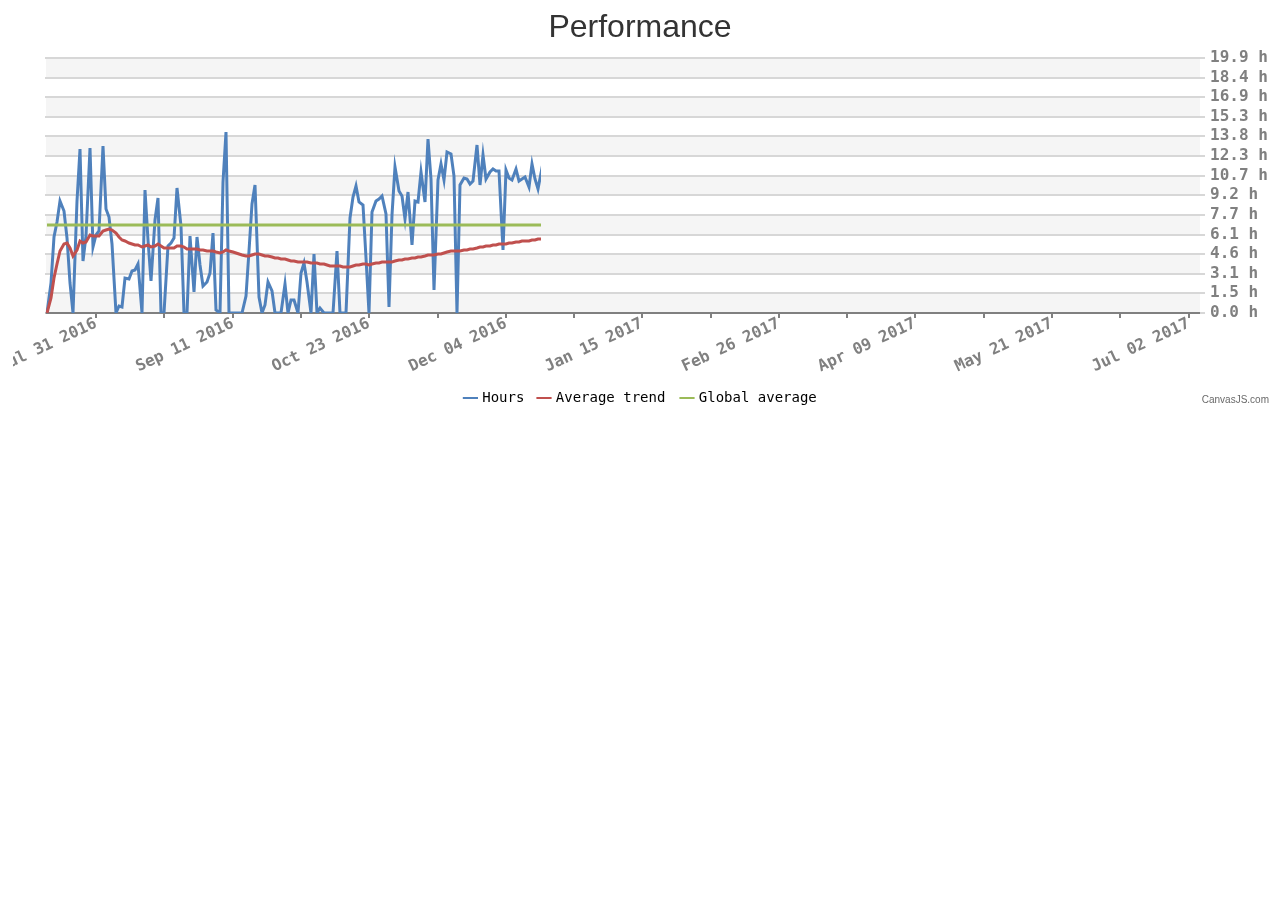
<file: index.html>
<!DOCTYPE HTML>
<html>
<head>
	<script>
  		(function(i,s,o,g,r,a,m){i['GoogleAnalyticsObject']=r;i[r]=i[r]||function(){
  			(i[r].q=i[r].q||[]).push(arguments)},i[r].l=1*new Date();a=s.createElement(o),
  			m=s.getElementsByTagName(o)[0];a.async=1;a.src=g;m.parentNode.insertBefore(a,m)
  		})(window,document,'script','https://www.google-analytics.com/analytics.js','ga');
  		ga('create', 'UA-83600169-1', 'auto');
  		ga('send', 'pageview');
	</script>
	<script type="text/javascript">
		window.onload = function () {
var points = [0.00, 2.32, 5.97, 7.15, 8.75, 7.96, 5.87, 2.38, 0.00, 8.74, 12.84, 4.09, 5.98, 12.93, 5.16, 6.10, 6.43, 13.08, 8.12, 7.47, 5.37, 0.00, 0.58, 0.43, 2.74, 2.66, 3.30, 3.37, 3.83, 0.00, 9.65, 5.68, 2.51, 7.23, 9.00, 0.00, 0.00, 5.23, 5.44, 5.83, 9.80, 6.82, 0.00, 0.00, 5.99, 1.64, 5.95, 3.72, 2.10, 2.40, 3.15, 6.27, 0.22, 0.00, 10.25, 14.11, 0.00, 0.00, 0.00, 0.00, 0.00, 1.3, 4.83, 8.49, 10.01, 1.25, 0.00, 0.64, 2.41, 1.69, 0.00, 0.00, 0.00, 2.28, 0.00, 1.00, 1.00, 0.00, 3.14, 3.94, 2.45, 0.00, 4.63, 0.00, 0.41, 0.00, 0.00, 0.00, 0.00, 4.81, 0.00, 0.00, 0.00, 7.40, 9.05, 9.93, 8.70, 8.43, 4.31, 0.00, 7.87, 8.77, 8.92, 9.17, 7.77, 0.46, 7.67, 11.41, 9.54, 9.12, 7.36, 9.42, 5.28, 8.78, 8.65, 10.99, 8.68, 13.56, 10.44, 1.83, 10.40, 11.66, 10.38, 12.60, 12.41, 10.69, 0.00, 10.04, 10.52, 10.45, 10.07, 10.33, 13.14, 9.97, 12.37, 10.47, 11.03, 11.27, 11.06, 11.06, 4.89, 11.18, 10.58, 10.42, 11.25, 10.31, 10.48, 10.65, 9.85, 11.68, 10.50, 9.66, 11.30, 11.21, 0.00, 0.00, 10.69, 10.74, 10.27, 7.36, 9.31, 0.00, 0.00, 7.70, 6.68, 5.15, 0.23, 0.00, 0.00, 0.00, 11.10, 8.06, 11.58, 11.66, 11.17, 0.00, 10.99, 10.80, 10.09, 10.10, 12.82, 13.05, 8.32, 0.85, 12.24, 12.43, 12.27, 12.00, 15.18, 11.31, 13.65, 8.85, 11.59, 11.75, 11.20, 11.45, 2.94, 7.15, 9.35, 12.54, 11.77, 12.09, 13.06, 9.49, 3.26, 11.63, 11.32, 11.30, 12.41, 11.92, 7.18, 8.07, 14.74, 11.31, 11.77, 10.51, 8.35, 0.84, 7.15, 7.47, 10.78, 10.00, 9.20, 9.58, 0.00, 6.75, 10.85, 8.74, 10.75, 11.21, 9.04, 0.00, 0.72, 12.36, 8.20, 8.63, 9.50, 8.67, 0.17, 1.88, 10.02, 11.46, 12.32, 11.77, 9.48, 0.00, 5.36, 18.40, 10.12, 9.70, 9.86, 10.46, 7.62, 5.15, 15.87, 7.44, 10.83, 11.29, 8.97, 0.00, 0.00, 11.73, 11.34, 11.09, 6.66, 7.79, 1.23, 2.74, 12.21, 9.44, 5.89, 4.85, 7.92, 0.00, 2.50, 6.00, 4.74, 11.72, 5.92, 8.38, 0.00, 0.00, 10.57, 7.12, 8.55, 9.07, 7.22, 0.57, 2.50, 3.23, 9.37, 9.27, 7.49, 7.41, 0.34, 4.97, 10.44, 8.50, 0.78, 10.92, 6.46, 5.52, 2.81, 12.59, 8.42, 8.68, 7.05, 7.64, 0.00, 0.78, 16.30, 9.06, 7.48, 5.25, 5.09, 5.77, 0.00, 11.77, 8.62, 8.31, 8.27, 5.36, 0.00, 0.00, 8.50, 7.25, 11.32, 7.89, 7.56, 1.88, 5.93, 10.13, 11.86, 5.77, 8.01, 11.61, 2.88, 3.20, 6.51, 8.70, 7.40, 6.56, 4.79, 7.86, 11.25, 14.57, 9.25, 6.71, 7.91, 8.67, 0.62, 3.77, 9.06, 10.37, 10.38];
			var sum = 0, avg = 0;
			for( var i = 0; i < points.length; i++ ){
    				sum = sum + points[i];
			}
			var average = sum/points.length;
			var chart = new CanvasJS.Chart("chartContainer4", {
				zoomEnabled: false,
				animationEnabled: true,
				title: {
					text: "Performance"
				},
				axisY2: {
					valueFormatString: "0.0 h",
					maximum: Math.max.apply(null, points) + (Math.max.apply(null, points)*0.1),
					interval: Math.max.apply(null, points)/12,
					interlacedColor: "#F5F5F5",
					gridColor: "#D7D7D7",
					tickColor: "#D7D7D7"
				},
				theme: "theme2",
				toolTip: {
					shared: true
				},
				legend: {
					verticalAlign: "bottom",
					horizontalAlign: "center",
					fontSize: 15,
					fontFamily: "Lucida Sans Unicode"
				},
				data: [{
					type: "line",
					lineThickness: 3,
					axisYType: "secondary",
					showInLegend: true,
					name: "Hours",
					dataPoints: [
					 { x: new Date(2016, 6, 16), y: points[0] },
					 { x: new Date(2016, 6, 17), y: points[1] },
					 { x: new Date(2016, 6, 18), y: points[2] },
					 { x: new Date(2016, 6, 19), y: points[3] },
					 { x: new Date(2016, 6, 20), y: points[4] },
					 { x: new Date(2016, 6, 21), y: points[5] },
					 { x: new Date(2016, 6, 22), y: points[6] },
					 { x: new Date(2016, 6, 23), y: points[7] },
					 { x: new Date(2016, 6, 24), y: points[8] },
					 { x: new Date(2016, 6, 25), y: points[9] },
					 { x: new Date(2016, 6, 26), y: points[10] },
					 { x: new Date(2016, 6, 27), y: points[11] },
					 { x: new Date(2016, 6, 28), y: points[12] },
					 { x: new Date(2016, 6, 29), y: points[13] },
					 { x: new Date(2016, 6, 30), y: points[14] },
					 { x: new Date(2016, 6, 31), y: points[15] },
					 { x: new Date(2016, 7, 1), y: points[16] },
					 { x: new Date(2016, 7, 2), y: points[17] },
					 { x: new Date(2016, 7, 3), y: points[18] },
					 { x: new Date(2016, 7, 4), y: points[19] },
					 { x: new Date(2016, 7, 5), y: points[20] },
					 { x: new Date(2016, 7, 6), y: points[21] },
					 { x: new Date(2016, 7, 7), y: points[22] },
					 { x: new Date(2016, 7, 8), y: points[23] },
					 { x: new Date(2016, 7, 9), y: points[24] },
					 { x: new Date(2016, 7, 10), y: points[25] },
					 { x: new Date(2016, 7, 11), y: points[26] },
					 { x: new Date(2016, 7, 12), y: points[27] },
					 { x: new Date(2016, 7, 13), y: points[28] },
					 { x: new Date(2016, 7, 14), y: points[29] },
					 { x: new Date(2016, 7, 15), y: points[30] },
					 { x: new Date(2016, 7, 16), y: points[31] },
					 { x: new Date(2016, 7, 17), y: points[32] },
					 { x: new Date(2016, 7, 18), y: points[33] },
					 { x: new Date(2016, 7, 19), y: points[34] },
					 { x: new Date(2016, 7, 20), y: points[35] },
					 { x: new Date(2016, 7, 21), y: points[36] },
					 { x: new Date(2016, 7, 22), y: points[37] },
					 { x: new Date(2016, 7, 23), y: points[38] },
					 { x: new Date(2016, 7, 24), y: points[39] },
					 { x: new Date(2016, 7, 25), y: points[40] },
					 { x: new Date(2016, 7, 26), y: points[41] },
					 { x: new Date(2016, 7, 27), y: points[42] },
					 { x: new Date(2016, 7, 28), y: points[43] },
					 { x: new Date(2016, 7, 29), y: points[44] },
					 { x: new Date(2016, 7, 30), y: points[45] },
					 { x: new Date(2016, 7, 31), y: points[46] },
					 { x: new Date(2016, 8, 1), y: points[47] },
					 { x: new Date(2016, 8, 2), y: points[48] },
					 { x: new Date(2016, 8, 3), y: points[49] },
					 { x: new Date(2016, 8, 4), y: points[50] },
					 { x: new Date(2016, 8, 5), y: points[51] },
					 { x: new Date(2016, 8, 6), y: points[52] },
					 { x: new Date(2016, 8, 7), y: points[53] },
					 { x: new Date(2016, 8, 8), y: points[54] },
					 { x: new Date(2016, 8, 9), y: points[55] },
					 { x: new Date(2016, 8, 10), y: points[56] },
					 { x: new Date(2016, 8, 11), y: points[57] },
					 { x: new Date(2016, 8, 12), y: points[58] },
					 { x: new Date(2016, 8, 13), y: points[59] },
					 { x: new Date(2016, 8, 14), y: points[60] },
					 { x: new Date(2016, 8, 15), y: points[61] },
					 { x: new Date(2016, 8, 16), y: points[62] },
					 { x: new Date(2016, 8, 17), y: points[63] },
					 { x: new Date(2016, 8, 18), y: points[64] },
					 { x: new Date(2016, 8, 19), y: points[65] },
					 { x: new Date(2016, 8, 20), y: points[66] },
					 { x: new Date(2016, 8, 21), y: points[67] },
					 { x: new Date(2016, 8, 22), y: points[68] },
					 { x: new Date(2016, 8, 23), y: points[69] },
 					 { x: new Date(2016, 8, 24), y: points[70] },
					 { x: new Date(2016, 8, 25), y: points[71] },
					 { x: new Date(2016, 8, 26), y: points[72] },
					 { x: new Date(2016, 8, 27), y: points[73] },
					 { x: new Date(2016, 8, 28), y: points[74] },	
					 { x: new Date(2016, 8, 29), y: points[75] },
					 { x: new Date(2016, 8, 30), y: points[76] },
					 { x: new Date(2016, 9, 01), y: points[77] },
					 { x: new Date(2016, 9, 02), y: points[78] },
					 { x: new Date(2016, 9, 03), y: points[79] },
					 { x: new Date(2016, 9, 04), y: points[80] },
					 { x: new Date(2016, 9, 05), y: points[81] },
					 { x: new Date(2016, 9, 06), y: points[82] },
					 { x: new Date(2016, 9, 07), y: points[83] },
					 { x: new Date(2016, 9, 08), y: points[84] },
					 { x: new Date(2016, 9, 09), y: points[85] },
					 { x: new Date(2016, 9, 10), y: points[86] },
					 { x: new Date(2016, 9, 11), y: points[87] },
					 { x: new Date(2016, 9, 12), y: points[88] },
					 { x: new Date(2016, 9, 13), y: points[89] },
					 { x: new Date(2016, 9, 14), y: points[90] },
					 { x: new Date(2016, 9, 15), y: points[91] },
					 { x: new Date(2016, 9, 16), y: points[92] },
					 { x: new Date(2016, 9, 17), y: points[93] },
					 { x: new Date(2016, 9, 18), y: points[94] },
					 { x: new Date(2016, 9, 19), y: points[95] },
					 { x: new Date(2016, 9, 20), y: points[96] },
					 { x: new Date(2016, 9, 21), y: points[97] },
					 { x: new Date(2016, 9, 22), y: points[98] },
					 { x: new Date(2016, 9, 23), y: points[99] },
					 { x: new Date(2016, 9, 24), y: points[100] },
					 { x: new Date(2016, 9, 25), y: points[101] },
					 { x: new Date(2016, 9, 26), y: points[102] },
					 { x: new Date(2016, 9, 27), y: points[103] },
					 { x: new Date(2016, 9, 28), y: points[104] },
					 { x: new Date(2016, 9, 29), y: points[105] },
					 { x: new Date(2016, 9, 30), y: points[106] },
					 { x: new Date(2016, 9, 31), y: points[107] },
					 { x: new Date(2016, 10, 01), y: points[108] },
					 { x: new Date(2016, 10, 02), y: points[109] },
					 { x: new Date(2016, 10, 03), y: points[110] },
					 { x: new Date(2016, 10, 04), y: points[111] },
					 { x: new Date(2016, 10, 05), y: points[112] },
					 { x: new Date(2016, 10, 06), y: points[113] },
					 { x: new Date(2016, 10, 07), y: points[114] },
					 { x: new Date(2016, 10, 08), y: points[115] },
					 { x: new Date(2016, 10, 09), y: points[116] },
					 { x: new Date(2016, 10, 10), y: points[117] },
					 { x: new Date(2016, 10, 11), y: points[118] },
					 { x: new Date(2016, 10, 12), y: points[119] },
					 { x: new Date(2016, 10, 13), y: points[120] },
					 { x: new Date(2016, 10, 14), y: points[121] },
					 { x: new Date(2016, 10, 15), y: points[122] },
					 { x: new Date(2016, 10, 16), y: points[123] },
				         { x: new Date(2016, 10, 17), y: points[124] },
			                 { x: new Date(2016, 10, 18), y: points[125] },
					 { x: new Date(2016, 10, 19), y: points[126] },
					 { x: new Date(2016, 10, 20), y: points[127] },
					 { x: new Date(2016, 10, 21), y: points[128] },
					 { x: new Date(2016, 10, 22), y: points[129] },
					 { x: new Date(2016, 10, 23), y: points[130] },
					 { x: new Date(2016, 10, 24), y: points[131] },
					 { x: new Date(2016, 10, 25), y: points[132] },
					 { x: new Date(2016, 10, 26), y: points[133] },
					 { x: new Date(2016, 10, 27), y: points[134] },
					 { x: new Date(2016, 10, 28), y: points[135] },
					 { x: new Date(2016, 10, 29), y: points[136] },
					 { x: new Date(2016, 10, 30), y: points[137] },
					 { x: new Date(2016, 11, 01), y: points[138] },
					 { x: new Date(2016, 11, 02), y: points[139] },
					 { x: new Date(2016, 11, 03), y: points[140] },
					 { x: new Date(2016, 11, 04), y: points[141] },
					 { x: new Date(2016, 11, 05), y: points[142] },
					 { x: new Date(2016, 11, 06), y: points[143] },
					 { x: new Date(2016, 11, 07), y: points[144] },
					 { x: new Date(2016, 11, 08), y: points[145] },
					 { x: new Date(2016, 11, 09), y: points[146] },
					 { x: new Date(2016, 11, 10), y: points[147] },
					 { x: new Date(2016, 11, 11), y: points[148] },
					 { x: new Date(2016, 11, 12), y: points[149] },
					 { x: new Date(2016, 11, 13), y: points[150] },
					 { x: new Date(2016, 11, 14), y: points[151] },
					 { x: new Date(2016, 11, 15), y: points[152] },
					 { x: new Date(2016, 11, 16), y: points[153] },
					 { x: new Date(2016, 11, 17), y: points[154] },
					 { x: new Date(2016, 11, 18), y: points[155] },
					 { x: new Date(2016, 11, 19), y: points[156] },
					 { x: new Date(2016, 11, 20), y: points[157] },
					 { x: new Date(2016, 11, 21), y: points[158] },
					 { x: new Date(2016, 11, 22), y: points[159] },
					 { x: new Date(2016, 11, 23), y: points[160] },
					 { x: new Date(2016, 11, 24), y: points[161] },
					 { x: new Date(2016, 11, 25), y: points[162] },
					 { x: new Date(2016, 11, 26), y: points[163] },
					 { x: new Date(2016, 11, 27), y: points[164] },
					 { x: new Date(2016, 11, 28), y: points[165] },
					 { x: new Date(2016, 11, 29), y: points[166] },
					 { x: new Date(2016, 11, 30), y: points[167] },
					 { x: new Date(2016, 11, 31), y: points[168] },
					 { x: new Date(2017, 0, 01), y: points[169] },
					 { x: new Date(2017, 0, 02), y: points[170] },
					 { x: new Date(2017, 0, 03), y: points[171] },
					 { x: new Date(2017, 0, 04), y: points[172] },
					 { x: new Date(2017, 0, 05), y: points[173] },
					 { x: new Date(2017, 0, 06), y: points[174] },
					 { x: new Date(2017, 0, 07), y: points[175] },
					 { x: new Date(2017, 0, 08), y: points[176] },
					 { x: new Date(2017, 0, 09), y: points[177] },
					 { x: new Date(2017, 0, 10), y: points[178] },
					 { x: new Date(2017, 0, 11), y: points[179] },
					 { x: new Date(2017, 0, 12), y: points[180] },
					 { x: new Date(2017, 0, 13), y: points[181] },
					 { x: new Date(2017, 0, 14), y: points[182] },
					 { x: new Date(2017, 0, 15), y: points[183] },
					 { x: new Date(2017, 0, 16), y: points[184] },
					 { x: new Date(2017, 0, 17), y: points[185] },
					 { x: new Date(2017, 0, 18), y: points[186] },
					 { x: new Date(2017, 0, 19), y: points[187] },
					 { x: new Date(2017, 0, 20), y: points[188] },
					 { x: new Date(2017, 0, 21), y: points[189] },
					 { x: new Date(2017, 0, 22), y: points[190] },
					 { x: new Date(2017, 0, 23), y: points[191] },
					 { x: new Date(2017, 0, 24), y: points[192] },
					 { x: new Date(2017, 0, 25), y: points[193] },
					 { x: new Date(2017, 0, 26), y: points[194] },
					 { x: new Date(2017, 0, 27), y: points[195] },
					 { x: new Date(2017, 0, 28), y: points[196] },
					 { x: new Date(2017, 0, 29), y: points[197] },
					 { x: new Date(2017, 0, 30), y: points[198] },
					 { x: new Date(2017, 0, 31), y: points[199] },
					 { x: new Date(2017, 1, 01), y: points[200] },
					 { x: new Date(2017, 1, 02), y: points[201] },
					 { x: new Date(2017, 1, 03), y: points[202] },
					 { x: new Date(2017, 1, 04), y: points[203] },
					 { x: new Date(2017, 1, 05), y: points[204] },
					 { x: new Date(2017, 1, 06), y: points[205] },
					 { x: new Date(2017, 1, 07), y: points[206] },
					 { x: new Date(2017, 1, 08), y: points[207] },
					 { x: new Date(2017, 1, 09), y: points[208] },
					 { x: new Date(2017, 1, 10), y: points[209] },
					 { x: new Date(2017, 1, 11), y: points[210] },
					 { x: new Date(2017, 1, 12), y: points[211] },
					 { x: new Date(2017, 1, 13), y: points[212] },
					 { x: new Date(2017, 1, 14), y: points[213] },
					 { x: new Date(2017, 1, 15), y: points[214] },
					 { x: new Date(2017, 1, 16), y: points[215] },
					 { x: new Date(2017, 1, 17), y: points[216] },
					 { x: new Date(2017, 1, 18), y: points[217] },
					 { x: new Date(2017, 1, 19), y: points[218] },
					 { x: new Date(2017, 1, 20), y: points[219] },
					 { x: new Date(2017, 1, 21), y: points[220] },
					 { x: new Date(2017, 1, 22), y: points[221] },
					 { x: new Date(2017, 1, 23), y: points[222] },
					 { x: new Date(2017, 1, 24), y: points[223] },
					 { x: new Date(2017, 1, 25), y: points[224] },
					 { x: new Date(2017, 1, 26), y: points[225] },
					 { x: new Date(2017, 1, 27), y: points[226] },
					 { x: new Date(2017, 1, 28), y: points[227] },
					 { x: new Date(2017, 2, 1), y: points[228] },
					 { x: new Date(2017, 2, 2), y: points[229] },
					 { x: new Date(2017, 2, 3), y: points[230] },
					 { x: new Date(2017, 2, 4), y: points[231] },
					 { x: new Date(2017, 2, 5), y: points[232] },
					 { x: new Date(2017, 2, 6), y: points[233] },
					 { x: new Date(2017, 2, 7), y: points[234] },
					 { x: new Date(2017, 2, 8), y: points[235] },
					 { x: new Date(2017, 2, 9), y: points[236] },
					 { x: new Date(2017, 2, 10), y: points[237] },
					 { x: new Date(2017, 2, 11), y: points[238] },
					 { x: new Date(2017, 2, 12), y: points[239] },
					 { x: new Date(2017, 2, 13), y: points[240] },
					 { x: new Date(2017, 2, 14), y: points[241] },
					 { x: new Date(2017, 2, 15), y: points[242] },
					 { x: new Date(2017, 2, 16), y: points[243] },
					 { x: new Date(2017, 2, 17), y: points[244] },
					 { x: new Date(2017, 2, 18), y: points[245] },
					 { x: new Date(2017, 2, 19), y: points[246] },
					 { x: new Date(2017, 2, 20), y: points[247] },
					 { x: new Date(2017, 2, 21), y: points[248] },
					 { x: new Date(2017, 2, 22), y: points[249] },
					 { x: new Date(2017, 2, 23), y: points[250] },
					 { x: new Date(2017, 2, 24), y: points[251] },
					 { x: new Date(2017, 2, 25), y: points[252] },
					 { x: new Date(2017, 2, 26), y: points[253] },
					 { x: new Date(2017, 2, 27), y: points[254] },
					 { x: new Date(2017, 2, 28), y: points[255] },
					 { x: new Date(2017, 2, 29), y: points[256] },
					 { x: new Date(2017, 2, 30), y: points[257] },
					 { x: new Date(2017, 2, 31), y: points[258] },
					 { x: new Date(2017, 3, 01), y: points[259] },
					 { x: new Date(2017, 3, 02), y: points[260] },
					 { x: new Date(2017, 3, 03), y: points[261] },
					 { x: new Date(2017, 3, 04), y: points[262] },
					 { x: new Date(2017, 3, 05), y: points[263] },
					 { x: new Date(2017, 3, 06), y: points[264] },
					 { x: new Date(2017, 3, 07), y: points[265] },
					 { x: new Date(2017, 3, 08), y: points[266] },
					 { x: new Date(2017, 3, 09), y: points[267] },
					 { x: new Date(2017, 3, 10), y: points[268] },
					 { x: new Date(2017, 3, 11), y: points[269] },
					 { x: new Date(2017, 3, 12), y: points[270] },
					 { x: new Date(2017, 3, 13), y: points[271] },
					 { x: new Date(2017, 3, 14), y: points[272] },
					 { x: new Date(2017, 3, 15), y: points[273] },
					 { x: new Date(2017, 3, 16), y: points[274] },
					 { x: new Date(2017, 3, 17), y: points[275] },
					 { x: new Date(2017, 3, 18), y: points[276] },
					 { x: new Date(2017, 3, 19), y: points[277] },
					 { x: new Date(2017, 3, 20), y: points[278] },
					 { x: new Date(2017, 3, 21), y: points[279] },
					 { x: new Date(2017, 3, 22), y: points[280] },
					 { x: new Date(2017, 3, 23), y: points[281] },
					 { x: new Date(2017, 3, 24), y: points[282] },
					 { x: new Date(2017, 3, 25), y: points[283] },
					 { x: new Date(2017, 3, 26), y: points[284] },
					 { x: new Date(2017, 3, 27), y: points[285] },
					 { x: new Date(2017, 3, 28), y: points[286] },
					 { x: new Date(2017, 3, 29), y: points[287] },
					 { x: new Date(2017, 3, 30), y: points[288] },
					 { x: new Date(2017, 4, 01), y: points[289] },
					 { x: new Date(2017, 4, 02), y: points[290] },
					 { x: new Date(2017, 4, 03), y: points[291] },
					 { x: new Date(2017, 4, 04), y: points[292] },
					 { x: new Date(2017, 4, 05), y: points[293] },
					 { x: new Date(2017, 4, 06), y: points[294] },
					 { x: new Date(2017, 4, 07), y: points[295] },
				         { x: new Date(2017, 4, 08), y: points[296] },
					 { x: new Date(2017, 4, 09), y: points[297] },
					 { x: new Date(2017, 4, 10), y: points[298] },
					 { x: new Date(2017, 4, 11), y: points[299] },
					 { x: new Date(2017, 4, 12), y: points[300] },
					 { x: new Date(2017, 4, 13), y: points[301] },
					 { x: new Date(2017, 4, 14), y: points[302] },
					 { x: new Date(2017, 4, 15), y: points[303] },
					 { x: new Date(2017, 4, 16), y: points[304] },
					 { x: new Date(2017, 4, 17), y: points[305] },
					 { x: new Date(2017, 4, 18), y: points[306] },
					 { x: new Date(2017, 4, 19), y: points[307] },
					 { x: new Date(2017, 4, 20), y: points[308] },
					 { x: new Date(2017, 4, 21), y: points[309] },
					 { x: new Date(2017, 4, 22), y: points[310] },
					 { x: new Date(2017, 4, 23), y: points[311] },
					 { x: new Date(2017, 4, 24), y: points[312] },
					 { x: new Date(2017, 4, 25), y: points[313] },
					 { x: new Date(2017, 4, 26), y: points[314] },
					 { x: new Date(2017, 4, 27), y: points[315] },
					 { x: new Date(2017, 4, 28), y: points[316] },
					 { x: new Date(2017, 4, 29), y: points[317] },
					 { x: new Date(2017, 4, 30), y: points[318] },
					 { x: new Date(2017, 4, 31), y: points[319] },
					 { x: new Date(2017, 5, 01), y: points[320] },
					 { x: new Date(2017, 5, 02), y: points[321] },
					 { x: new Date(2017, 5, 03), y: points[322] },
					 { x: new Date(2017, 5, 04), y: points[323] },
					 { x: new Date(2017, 5, 05), y: points[324] },
					 { x: new Date(2017, 5, 06), y: points[325] },
					 { x: new Date(2017, 5, 07), y: points[326] },
					 { x: new Date(2017, 5, 08), y: points[327] },
					 { x: new Date(2017, 5, 09), y: points[328] },
					 { x: new Date(2017, 5, 10), y: points[329] },
					 { x: new Date(2017, 5, 11), y: points[330] },
					 { x: new Date(2017, 5, 12), y: points[331] },
					 { x: new Date(2017, 5, 13), y: points[332] },
					 { x: new Date(2017, 5, 14), y: points[333] },
					 { x: new Date(2017, 5, 15), y: points[334] },
					 { x: new Date(2017, 5, 16), y: points[335] },
					 { x: new Date(2017, 5, 17), y: points[336] },
					 { x: new Date(2017, 5, 18), y: points[337] },
					 { x: new Date(2017, 5, 19), y: points[338] },
					 { x: new Date(2017, 5, 20), y: points[339] },
					 { x: new Date(2017, 5, 21), y: points[340] },
					 { x: new Date(2017, 5, 22), y: points[341] },
					 { x: new Date(2017, 5, 23), y: points[342] },
					 { x: new Date(2017, 5, 24), y: points[343] },
					 { x: new Date(2017, 5, 25), y: points[344] },
					 { x: new Date(2017, 5, 26), y: points[345] },
					 { x: new Date(2017, 5, 27), y: points[346] },
					 { x: new Date(2017, 5, 28), y: points[347] },
					 { x: new Date(2017, 5, 29), y: points[348] },
					 { x: new Date(2017, 5, 30), y: points[349] },
					 { x: new Date(2017, 6, 01), y: points[350] },
					 { x: new Date(2017, 6, 02), y: points[351] },
					 { x: new Date(2017, 6, 03), y: points[352] },
					 { x: new Date(2017, 6, 04), y: points[353] },
					 { x: new Date(2017, 6, 05), y: points[354] }
					]
				},
				{
					type: "line",
					lineThickness: 3,
					showInLegend: true,
					name: "Average trend",
					axisYType: "secondary",
					dataPoints: [
					 { x: new Date(2016, 6, 16), y: points[0] },
					 { x: new Date(2016, 6, 17), y: (points.slice(0,2).reduce(function add(a,b){return a+b;},0))/2 },
					 { x: new Date(2016, 6, 18), y: (points.slice(0,3).reduce(function add(a,b){return a+b;},0))/3 },
					 { x: new Date(2016, 6, 19), y: (points.slice(0,4).reduce(function add(a,b){return a+b;},0))/4 },
					 { x: new Date(2016, 6, 20), y: (points.slice(0,5).reduce(function add(a,b){return a+b;},0))/5 },
					 { x: new Date(2016, 6, 21), y: (points.slice(0,6).reduce(function add(a,b){return a+b;},0))/6 },
					 { x: new Date(2016, 6, 22), y: (points.slice(0,7).reduce(function add(a,b){return a+b;},0))/7 },
					 { x: new Date(2016, 6, 23), y: (points.slice(0,8).reduce(function add(a,b){return a+b;},0))/8 },
					 { x: new Date(2016, 6, 24), y: (points.slice(0,9).reduce(function add(a,b){return a+b;},0))/9 },
					 { x: new Date(2016, 6, 25), y: (points.slice(0,10).reduce(function add(a,b){return a+b;},0))/10 },
					 { x: new Date(2016, 6, 26), y: (points.slice(0,11).reduce(function add(a,b){return a+b;},0))/11 },
					 { x: new Date(2016, 6, 27), y: (points.slice(0,12).reduce(function add(a,b){return a+b;},0))/12 },
					 { x: new Date(2016, 6, 28), y: (points.slice(0,13).reduce(function add(a,b){return a+b;},0))/13 },
					 { x: new Date(2016, 6, 29), y: (points.slice(0,14).reduce(function add(a,b){return a+b;},0))/14 },
					 { x: new Date(2016, 6, 30), y: (points.slice(0,15).reduce(function add(a,b){return a+b;},0))/15 },
					 { x: new Date(2016, 6, 31), y: (points.slice(0,16).reduce(function add(a,b){return a+b;},0))/16 },
					 { x: new Date(2016, 7, 1), y: (points.slice(0,17).reduce(function add(a,b){return a+b;},0))/17 },
					 { x: new Date(2016, 7, 2), y: (points.slice(0,18).reduce(function add(a,b){return a+b;},0))/18 },
					 { x: new Date(2016, 7, 3), y: (points.slice(0,19).reduce(function add(a,b){return a+b;},0))/19 },
					 { x: new Date(2016, 7, 4), y: (points.slice(0,20).reduce(function add(a,b){return a+b;},0))/20 },
					 { x: new Date(2016, 7, 5), y: (points.slice(0,21).reduce(function add(a,b){return a+b;},0))/21 },
					 { x: new Date(2016, 7, 6), y: (points.slice(0,22).reduce(function add(a,b){return a+b;},0))/22 },
					 { x: new Date(2016, 7, 7), y: (points.slice(0,23).reduce(function add(a,b){return a+b;},0))/23 },
					 { x: new Date(2016, 7, 8), y: (points.slice(0,24).reduce(function add(a,b){return a+b;},0))/24 },
					 { x: new Date(2016, 7, 9), y: (points.slice(0,25).reduce(function add(a,b){return a+b;},0))/25 },
					 { x: new Date(2016, 7, 10), y: (points.slice(0,26).reduce(function add(a,b){return a+b;},0))/26 },
					 { x: new Date(2016, 7, 11), y: (points.slice(0,27).reduce(function add(a,b){return a+b;},0))/27 },
					 { x: new Date(2016, 7, 12), y: (points.slice(0,28).reduce(function add(a,b){return a+b;},0))/28 },
					 { x: new Date(2016, 7, 13), y: (points.slice(0,29).reduce(function add(a,b){return a+b;},0))/29 },
					 { x: new Date(2016, 7, 14), y: (points.slice(0,30).reduce(function add(a,b){return a+b;},0))/30 },
					 { x: new Date(2016, 7, 15), y: (points.slice(0,31).reduce(function add(a,b){return a+b;},0))/31 },
					 { x: new Date(2016, 7, 16), y: (points.slice(0,32).reduce(function add(a,b){return a+b;},0))/32 },
					 { x: new Date(2016, 7, 17), y: (points.slice(0,33).reduce(function add(a,b){return a+b;},0))/33 },
					 { x: new Date(2016, 7, 18), y: (points.slice(0,34).reduce(function add(a,b){return a+b;},0))/34 },
					 { x: new Date(2016, 7, 19), y: (points.slice(0,35).reduce(function add(a,b){return a+b;},0))/35 },
					 { x: new Date(2016, 7, 20), y: (points.slice(0,36).reduce(function add(a,b){return a+b;},0))/36 },
					 { x: new Date(2016, 7, 21), y: (points.slice(0,37).reduce(function add(a,b){return a+b;},0))/37 },
					 { x: new Date(2016, 7, 22), y: (points.slice(0,38).reduce(function add(a,b){return a+b;},0))/38 },
					 { x: new Date(2016, 7, 23), y: (points.slice(0,39).reduce(function add(a,b){return a+b;},0))/39 },
					 { x: new Date(2016, 7, 24), y: (points.slice(0,40).reduce(function add(a,b){return a+b;},0))/40 },
					 { x: new Date(2016, 7, 25), y: (points.slice(0,41).reduce(function add(a,b){return a+b;},0))/41 },
					 { x: new Date(2016, 7, 26), y: (points.slice(0,42).reduce(function add(a,b){return a+b;},0))/42 },
					 { x: new Date(2016, 7, 27), y: (points.slice(0,43).reduce(function add(a,b){return a+b;},0))/43 },
					 { x: new Date(2016, 7, 28), y: (points.slice(0,44).reduce(function add(a,b){return a+b;},0))/44 },
					 { x: new Date(2016, 7, 29), y: (points.slice(0,45).reduce(function add(a,b){return a+b;},0))/45 },
				 	 { x: new Date(2016, 7, 30), y: (points.slice(0,46).reduce(function add(a,b){return a+b;},0))/46 },
				 	 { x: new Date(2016, 7, 31), y: (points.slice(0,47).reduce(function add(a,b){return a+b;},0))/47 },
				 	 { x: new Date(2016, 8, 1), y: (points.slice(0,48).reduce(function add(a,b){return a+b;},0))/48 },
				 	 { x: new Date(2016, 8, 2), y: (points.slice(0,49).reduce(function add(a,b){return a+b;},0))/49 },
				 	 { x: new Date(2016, 8, 3), y: (points.slice(0,50).reduce(function add(a,b){return a+b;},0))/50 },
				 	 { x: new Date(2016, 8, 4), y: (points.slice(0,51).reduce(function add(a,b){return a+b;},0))/51 },
				 	 { x: new Date(2016, 8, 5), y: (points.slice(0,52).reduce(function add(a,b){return a+b;},0))/52 },
				 	 { x: new Date(2016, 8, 6), y: (points.slice(0,53).reduce(function add(a,b){return a+b;},0))/53 },
				 	 { x: new Date(2016, 8, 7), y: (points.slice(0,54).reduce(function add(a,b){return a+b;},0))/54 },
				 	 { x: new Date(2016, 8, 8), y: (points.slice(0,55).reduce(function add(a,b){return a+b;},0))/55 },
				 	 { x: new Date(2016, 8, 9), y: (points.slice(0,56).reduce(function add(a,b){return a+b;},0))/56 },
				 	 { x: new Date(2016, 8, 10), y: (points.slice(0,57).reduce(function add(a,b){return a+b;},0))/57 },
				 	 { x: new Date(2016, 8, 11), y: (points.slice(0,58).reduce(function add(a,b){return a+b;},0))/58 },
				 	 { x: new Date(2016, 8, 12), y: (points.slice(0,59).reduce(function add(a,b){return a+b;},0))/59 },
				 	 { x: new Date(2016, 8, 13), y: (points.slice(0,60).reduce(function add(a,b){return a+b;},0))/60 },
				 	 { x: new Date(2016, 8, 14), y: (points.slice(0,61).reduce(function add(a,b){return a+b;},0))/61 },
				 	 { x: new Date(2016, 8, 15), y: (points.slice(0,62).reduce(function add(a,b){return a+b;},0))/62 },
				 	 { x: new Date(2016, 8, 16), y: (points.slice(0,63).reduce(function add(a,b){return a+b;},0))/63 },
				 	 { x: new Date(2016, 8, 17), y: (points.slice(0,64).reduce(function add(a,b){return a+b;},0))/64 },
				 	 { x: new Date(2016, 8, 18), y: (points.slice(0,65).reduce(function add(a,b){return a+b;},0))/65 },
				 	 { x: new Date(2016, 8, 19), y: (points.slice(0,66).reduce(function add(a,b){return a+b;},0))/66 },
				 	 { x: new Date(2016, 8, 20), y: (points.slice(0,67).reduce(function add(a,b){return a+b;},0))/67 },
				 	 { x: new Date(2016, 8, 21), y: (points.slice(0,68).reduce(function add(a,b){return a+b;},0))/68 },
				 	 { x: new Date(2016, 8, 22), y: (points.slice(0,69).reduce(function add(a,b){return a+b;},0))/69 },
				 	 { x: new Date(2016, 8, 23), y: (points.slice(0,70).reduce(function add(a,b){return a+b;},0))/70 },
					 { x: new Date(2016, 8, 24), y: (points.slice(0,71).reduce(function add(a,b){return a+b;},0))/71 },
					 { x: new Date(2016, 8, 25), y: (points.slice(0,72).reduce(function add(a,b){return a+b;},0))/72 },
					 { x: new Date(2016, 8, 26), y: (points.slice(0,73).reduce(function add(a,b){return a+b;},0))/73 },
				         { x: new Date(2016, 8, 27), y: (points.slice(0,74).reduce(function add(a,b){return a+b;},0))/74 },
					 { x: new Date(2016, 8, 28), y: (points.slice(0,75).reduce(function add(a,b){return a+b;},0))/75 },
					 { x: new Date(2016, 8, 29), y: (points.slice(0,76).reduce(function add(a,b){return a+b;},0))/76 },
					 { x: new Date(2016, 8, 30), y: (points.slice(0,77).reduce(function add(a,b){return a+b;},0))/77 },
					 { x: new Date(2016, 9, 01), y: (points.slice(0,78).reduce(function add(a,b){return a+b;},0))/78 },
					 { x: new Date(2016, 9, 02), y: (points.slice(0,79).reduce(function add(a,b){return a+b;},0))/79 },
					 { x: new Date(2016, 9, 03), y: (points.slice(0,80).reduce(function add(a,b){return a+b;},0))/80 },
					 { x: new Date(2016, 9, 04), y: (points.slice(0,81).reduce(function add(a,b){return a+b;},0))/81 },
					 { x: new Date(2016, 9, 05), y: (points.slice(0,82).reduce(function add(a,b){return a+b;},0))/82 },
					 { x: new Date(2016, 9, 06), y: (points.slice(0,83).reduce(function add(a,b){return a+b;},0))/83 },
					 { x: new Date(2016, 9, 07), y: (points.slice(0,84).reduce(function add(a,b){return a+b;},0))/84 },
					 { x: new Date(2016, 9, 08), y: (points.slice(0,85).reduce(function add(a,b){return a+b;},0))/85 },
					 { x: new Date(2016, 9, 09), y: (points.slice(0,86).reduce(function add(a,b){return a+b;},0))/86 },
					 { x: new Date(2016, 9, 10), y: (points.slice(0,87).reduce(function add(a,b){return a+b;},0))/87 },
					 { x: new Date(2016, 9, 11), y: (points.slice(0,88).reduce(function add(a,b){return a+b;},0))/88 },
					 { x: new Date(2016, 9, 12), y: (points.slice(0,89).reduce(function add(a,b){return a+b;},0))/89 },
					 { x: new Date(2016, 9, 13), y: (points.slice(0,90).reduce(function add(a,b){return a+b;},0))/90 },
					 { x: new Date(2016, 9, 14), y: (points.slice(0,91).reduce(function add(a,b){return a+b;},0))/91 },
					 { x: new Date(2016, 9, 15), y: (points.slice(0,92).reduce(function add(a,b){return a+b;},0))/92 },
					 { x: new Date(2016, 9, 16), y: (points.slice(0,93).reduce(function add(a,b){return a+b;},0))/93 },
					 { x: new Date(2016, 9, 17), y: (points.slice(0,94).reduce(function add(a,b){return a+b;},0))/94 },
					 { x: new Date(2016, 9, 18), y: (points.slice(0,95).reduce(function add(a,b){return a+b;},0))/95 },
					 { x: new Date(2016, 9, 19), y: (points.slice(0,96).reduce(function add(a,b){return a+b;},0))/96 },
					 { x: new Date(2016, 9, 20), y: (points.slice(0,97).reduce(function add(a,b){return a+b;},0))/97 },
					 { x: new Date(2016, 9, 21), y: (points.slice(0,98).reduce(function add(a,b){return a+b;},0))/98 },
					 { x: new Date(2016, 9, 22), y: (points.slice(0,99).reduce(function add(a,b){return a+b;},0))/99 },
					 { x: new Date(2016, 9, 23), y: (points.slice(0,100).reduce(function add(a,b){return a+b;},0))/100 },
					 { x: new Date(2016, 9, 24), y: (points.slice(0,101).reduce(function add(a,b){return a+b;},0))/101 },
					 { x: new Date(2016, 9, 25), y: (points.slice(0,102).reduce(function add(a,b){return a+b;},0))/102 },
					 { x: new Date(2016, 9, 26), y: (points.slice(0,103).reduce(function add(a,b){return a+b;},0))/103 },
					 { x: new Date(2016, 9, 27), y: (points.slice(0,104).reduce(function add(a,b){return a+b;},0))/104 },
					 { x: new Date(2016, 9, 28), y: (points.slice(0,105).reduce(function add(a,b){return a+b;},0))/105 },
					 { x: new Date(2016, 9, 29), y: (points.slice(0,106).reduce(function add(a,b){return a+b;},0))/106 },
					 { x: new Date(2016, 9, 30), y: (points.slice(0,107).reduce(function add(a,b){return a+b;},0))/107 },
					 { x: new Date(2016, 9, 31), y: (points.slice(0,108).reduce(function add(a,b){return a+b;},0))/108 },
					 { x: new Date(2016, 10, 01), y: (points.slice(0,109).reduce(function add(a,b){return a+b;},0))/109 },
					 { x: new Date(2016, 10, 02), y: (points.slice(0,110).reduce(function add(a,b){return a+b;},0))/110 },
					 { x: new Date(2016, 10, 03), y: (points.slice(0,111).reduce(function add(a,b){return a+b;},0))/111 },
					 { x: new Date(2016, 10, 04), y: (points.slice(0,112).reduce(function add(a,b){return a+b;},0))/112 },
					 { x: new Date(2016, 10, 05), y: (points.slice(0,113).reduce(function add(a,b){return a+b;},0))/113 },
					 { x: new Date(2016, 10, 06), y: (points.slice(0,114).reduce(function add(a,b){return a+b;},0))/114 },
					 { x: new Date(2016, 10, 07), y: (points.slice(0,115).reduce(function add(a,b){return a+b;},0))/115 },
					 { x: new Date(2016, 10, 08), y: (points.slice(0,116).reduce(function add(a,b){return a+b;},0))/116 },
					 { x: new Date(2016, 10, 09), y: (points.slice(0,117).reduce(function add(a,b){return a+b;},0))/117 },
					 { x: new Date(2016, 10, 10), y: (points.slice(0,118).reduce(function add(a,b){return a+b;},0))/118 },
					 { x: new Date(2016, 10, 11), y: (points.slice(0,119).reduce(function add(a,b){return a+b;},0))/119 },
					 { x: new Date(2016, 10, 12), y: (points.slice(0,120).reduce(function add(a,b){return a+b;},0))/120 },
					 { x: new Date(2016, 10, 13), y: (points.slice(0,121).reduce(function add(a,b){return a+b;},0))/121 },
					 { x: new Date(2016, 10, 14), y: (points.slice(0,122).reduce(function add(a,b){return a+b;},0))/122 },
					 { x: new Date(2016, 10, 15), y: (points.slice(0,123).reduce(function add(a,b){return a+b;},0))/123 },
					 { x: new Date(2016, 10, 16), y: (points.slice(0,124).reduce(function add(a,b){return a+b;},0))/124 },
				         { x: new Date(2016, 10, 17), y: (points.slice(0,125).reduce(function add(a,b){return a+b;},0))/125 },
				         { x: new Date(2016, 10, 18), y: (points.slice(0,126).reduce(function add(a,b){return a+b;},0))/126 },
					 { x: new Date(2016, 10, 19), y: (points.slice(0,127).reduce(function add(a,b){return a+b;},0))/127 },
					 { x: new Date(2016, 10, 20), y: (points.slice(0,128).reduce(function add(a,b){return a+b;},0))/128 },
					 { x: new Date(2016, 10, 21), y: (points.slice(0,129).reduce(function add(a,b){return a+b;},0))/129 },
					 { x: new Date(2016, 10, 22), y: (points.slice(0,130).reduce(function add(a,b){return a+b;},0))/130 },
					 { x: new Date(2016, 10, 23), y: (points.slice(0,131).reduce(function add(a,b){return a+b;},0))/131 },
					 { x: new Date(2016, 10, 24), y: (points.slice(0,132).reduce(function add(a,b){return a+b;},0))/132 },
					 { x: new Date(2016, 10, 25), y: (points.slice(0,133).reduce(function add(a,b){return a+b;},0))/133 },
					 { x: new Date(2016, 10, 26), y: (points.slice(0,134).reduce(function add(a,b){return a+b;},0))/134 },
					 { x: new Date(2016, 10, 27), y: (points.slice(0,135).reduce(function add(a,b){return a+b;},0))/135 },
					 { x: new Date(2016, 10, 28), y: (points.slice(0,136).reduce(function add(a,b){return a+b;},0))/136 },
					 { x: new Date(2016, 10, 29), y: (points.slice(0,137).reduce(function add(a,b){return a+b;},0))/137 },
				         { x: new Date(2016, 10, 30), y: (points.slice(0,138).reduce(function add(a,b){return a+b;},0))/138 },
					 { x: new Date(2016, 11, 01), y: (points.slice(0,139).reduce(function add(a,b){return a+b;},0))/139 },
					 { x: new Date(2016, 11, 02), y: (points.slice(0,140).reduce(function add(a,b){return a+b;},0))/140 },
					 { x: new Date(2016, 11, 03), y: (points.slice(0,141).reduce(function add(a,b){return a+b;},0))/141 },
					 { x: new Date(2016, 11, 04), y: (points.slice(0,142).reduce(function add(a,b){return a+b;},0))/142 },
					 { x: new Date(2016, 11, 05), y: (points.slice(0,143).reduce(function add(a,b){return a+b;},0))/143 },
					 { x: new Date(2016, 11, 06), y: (points.slice(0,144).reduce(function add(a,b){return a+b;},0))/144 },
					 { x: new Date(2016, 11, 07), y: (points.slice(0,145).reduce(function add(a,b){return a+b;},0))/145 },
					 { x: new Date(2016, 11, 08), y: (points.slice(0,146).reduce(function add(a,b){return a+b;},0))/146 },
					 { x: new Date(2016, 11, 09), y: (points.slice(0,147).reduce(function add(a,b){return a+b;},0))/147 },
					 { x: new Date(2016, 11, 10), y: (points.slice(0,148).reduce(function add(a,b){return a+b;},0))/148 },
					 { x: new Date(2016, 11, 11), y: (points.slice(0,149).reduce(function add(a,b){return a+b;},0))/149 },
					 { x: new Date(2016, 11, 12), y: (points.slice(0,150).reduce(function add(a,b){return a+b;},0))/150 },
					 { x: new Date(2016, 11, 13), y: (points.slice(0,151).reduce(function add(a,b){return a+b;},0))/151 },
					 { x: new Date(2016, 11, 14), y: (points.slice(0,152).reduce(function add(a,b){return a+b;},0))/152 },
					 { x: new Date(2016, 11, 15), y: (points.slice(0,153).reduce(function add(a,b){return a+b;},0))/153 },
					 { x: new Date(2016, 11, 16), y: (points.slice(0,154).reduce(function add(a,b){return a+b;},0))/154 },
					 { x: new Date(2016, 11, 17), y: (points.slice(0,155).reduce(function add(a,b){return a+b;},0))/155 },
					 { x: new Date(2016, 11, 18), y: (points.slice(0,156).reduce(function add(a,b){return a+b;},0))/156 },
					 { x: new Date(2016, 11, 19), y: (points.slice(0,157).reduce(function add(a,b){return a+b;},0))/157 },
					 { x: new Date(2016, 11, 20), y: (points.slice(0,158).reduce(function add(a,b){return a+b;},0))/158 },
					 { x: new Date(2016, 11, 21), y: (points.slice(0,159).reduce(function add(a,b){return a+b;},0))/159 },
					 { x: new Date(2016, 11, 22), y: (points.slice(0,160).reduce(function add(a,b){return a+b;},0))/160 },
					 { x: new Date(2016, 11, 23), y: (points.slice(0,161).reduce(function add(a,b){return a+b;},0))/161 },
					 { x: new Date(2016, 11, 24), y: (points.slice(0,162).reduce(function add(a,b){return a+b;},0))/162 },
					 { x: new Date(2016, 11, 25), y: (points.slice(0,163).reduce(function add(a,b){return a+b;},0))/163 },
					 { x: new Date(2016, 11, 26), y: (points.slice(0,164).reduce(function add(a,b){return a+b;},0))/164 },
					 { x: new Date(2016, 11, 27), y: (points.slice(0,165).reduce(function add(a,b){return a+b;},0))/165 },
					 { x: new Date(2016, 11, 28), y: (points.slice(0,166).reduce(function add(a,b){return a+b;},0))/166 },
					 { x: new Date(2016, 11, 29), y: (points.slice(0,167).reduce(function add(a,b){return a+b;},0))/167 },
					 { x: new Date(2016, 11, 30), y: (points.slice(0,168).reduce(function add(a,b){return a+b;},0))/168 },
					 { x: new Date(2016, 11, 31), y: (points.slice(0,169).reduce(function add(a,b){return a+b;},0))/169 },
					 { x: new Date(2017, 0, 01), y: (points.slice(0,170).reduce(function add(a,b){return a+b;},0))/170 },
					 { x: new Date(2017, 0, 02), y: (points.slice(0,171).reduce(function add(a,b){return a+b;},0))/171 },
					 { x: new Date(2017, 0, 03), y: (points.slice(0,172).reduce(function add(a,b){return a+b;},0))/172 },
					 { x: new Date(2017, 0, 04), y: (points.slice(0,173).reduce(function add(a,b){return a+b;},0))/173 },
					 { x: new Date(2017, 0, 05), y: (points.slice(0,174).reduce(function add(a,b){return a+b;},0))/174 },
					 { x: new Date(2017, 0, 06), y: (points.slice(0,175).reduce(function add(a,b){return a+b;},0))/175 },
					 { x: new Date(2017, 0, 07), y: (points.slice(0,176).reduce(function add(a,b){return a+b;},0))/176 },
					 { x: new Date(2017, 0, 08), y: (points.slice(0,177).reduce(function add(a,b){return a+b;},0))/177 },
					 { x: new Date(2017, 0, 09), y: (points.slice(0,178).reduce(function add(a,b){return a+b;},0))/178 },
					 { x: new Date(2017, 0, 10), y: (points.slice(0,179).reduce(function add(a,b){return a+b;},0))/179 },
					 { x: new Date(2017, 0, 11), y: (points.slice(0,180).reduce(function add(a,b){return a+b;},0))/180 },
					 { x: new Date(2017, 0, 12), y: (points.slice(0,181).reduce(function add(a,b){return a+b;},0))/181 },
					 { x: new Date(2017, 0, 13), y: (points.slice(0,182).reduce(function add(a,b){return a+b;},0))/182 },
					 { x: new Date(2017, 0, 14), y: (points.slice(0,183).reduce(function add(a,b){return a+b;},0))/183 },
					 { x: new Date(2017, 0, 15), y: (points.slice(0,184).reduce(function add(a,b){return a+b;},0))/184 },
					 { x: new Date(2017, 0, 16), y: (points.slice(0,185).reduce(function add(a,b){return a+b;},0))/185 },
					 { x: new Date(2017, 0, 17), y: (points.slice(0,186).reduce(function add(a,b){return a+b;},0))/186 },
					 { x: new Date(2017, 0, 18), y: (points.slice(0,187).reduce(function add(a,b){return a+b;},0))/187 },
					 { x: new Date(2017, 0, 19), y: (points.slice(0,188).reduce(function add(a,b){return a+b;},0))/188 },
					 { x: new Date(2017, 0, 20), y: (points.slice(0,189).reduce(function add(a,b){return a+b;},0))/189 },
					 { x: new Date(2017, 0, 21), y: (points.slice(0,190).reduce(function add(a,b){return a+b;},0))/190 },
					 { x: new Date(2017, 0, 22), y: (points.slice(0,191).reduce(function add(a,b){return a+b;},0))/191 },
					 { x: new Date(2017, 0, 23), y: (points.slice(0,192).reduce(function add(a,b){return a+b;},0))/192 },
					 { x: new Date(2017, 0, 24), y: (points.slice(0,193).reduce(function add(a,b){return a+b;},0))/193 },
					 { x: new Date(2017, 0, 25), y: (points.slice(0,194).reduce(function add(a,b){return a+b;},0))/194 },
					 { x: new Date(2017, 0, 26), y: (points.slice(0,195).reduce(function add(a,b){return a+b;},0))/195 },
					 { x: new Date(2017, 0, 27), y: (points.slice(0,196).reduce(function add(a,b){return a+b;},0))/196 },
					 { x: new Date(2017, 0, 28), y: (points.slice(0,197).reduce(function add(a,b){return a+b;},0))/197 },
					 { x: new Date(2017, 0, 29), y: (points.slice(0,198).reduce(function add(a,b){return a+b;},0))/198 },
					 { x: new Date(2017, 0, 30), y: (points.slice(0,199).reduce(function add(a,b){return a+b;},0))/199 },
					 { x: new Date(2017, 0, 31), y: (points.slice(0,200).reduce(function add(a,b){return a+b;},0))/200 },
					 { x: new Date(2017, 1, 01), y: (points.slice(0,201).reduce(function add(a,b){return a+b;},0))/201 },
					 { x: new Date(2017, 1, 02), y: (points.slice(0,202).reduce(function add(a,b){return a+b;},0))/202 },
					 { x: new Date(2017, 1, 03), y: (points.slice(0,203).reduce(function add(a,b){return a+b;},0))/203 },
					 { x: new Date(2017, 1, 04), y: (points.slice(0,204).reduce(function add(a,b){return a+b;},0))/204 },
					 { x: new Date(2017, 1, 05), y: (points.slice(0,205).reduce(function add(a,b){return a+b;},0))/205 },
					 { x: new Date(2017, 1, 06), y: (points.slice(0,206).reduce(function add(a,b){return a+b;},0))/206 },
					 { x: new Date(2017, 1, 07), y: (points.slice(0,207).reduce(function add(a,b){return a+b;},0))/207 },
					 { x: new Date(2017, 1, 08), y: (points.slice(0,208).reduce(function add(a,b){return a+b;},0))/208 },
					 { x: new Date(2017, 1, 09), y: (points.slice(0,209).reduce(function add(a,b){return a+b;},0))/209 },
					 { x: new Date(2017, 1, 10), y: (points.slice(0,210).reduce(function add(a,b){return a+b;},0))/210 },
					 { x: new Date(2017, 1, 11), y: (points.slice(0,211).reduce(function add(a,b){return a+b;},0))/211 },
					 { x: new Date(2017, 1, 12), y: (points.slice(0,212).reduce(function add(a,b){return a+b;},0))/212 },
					 { x: new Date(2017, 1, 13), y: (points.slice(0,213).reduce(function add(a,b){return a+b;},0))/213 },
					 { x: new Date(2017, 1, 14), y: (points.slice(0,214).reduce(function add(a,b){return a+b;},0))/214 },
					 { x: new Date(2017, 1, 15), y: (points.slice(0,215).reduce(function add(a,b){return a+b;},0))/215 },
					 { x: new Date(2017, 1, 16), y: (points.slice(0,216).reduce(function add(a,b){return a+b;},0))/216 },
					 { x: new Date(2017, 1, 17), y: (points.slice(0,217).reduce(function add(a,b){return a+b;},0))/217 },
					 { x: new Date(2017, 1, 18), y: (points.slice(0,218).reduce(function add(a,b){return a+b;},0))/218 },
					 { x: new Date(2017, 1, 19), y: (points.slice(0,219).reduce(function add(a,b){return a+b;},0))/219 },
					 { x: new Date(2017, 1, 20), y: (points.slice(0,220).reduce(function add(a,b){return a+b;},0))/220 },
					 { x: new Date(2017, 1, 21), y: (points.slice(0,221).reduce(function add(a,b){return a+b;},0))/221 },
					 { x: new Date(2017, 1, 22), y: (points.slice(0,222).reduce(function add(a,b){return a+b;},0))/222 },
					 { x: new Date(2017, 1, 23), y: (points.slice(0,223).reduce(function add(a,b){return a+b;},0))/223 },
					 { x: new Date(2017, 1, 24), y: (points.slice(0,224).reduce(function add(a,b){return a+b;},0))/224 },
					 { x: new Date(2017, 1, 25), y: (points.slice(0,225).reduce(function add(a,b){return a+b;},0))/225 },
					 { x: new Date(2017, 1, 26), y: (points.slice(0,226).reduce(function add(a,b){return a+b;},0))/226 },
					 { x: new Date(2017, 1, 27), y: (points.slice(0,227).reduce(function add(a,b){return a+b;},0))/227 },
					 { x: new Date(2017, 1, 28), y: (points.slice(0,228).reduce(function add(a,b){return a+b;},0))/228 },
					 { x: new Date(2017, 2, 1), y: (points.slice(0,229).reduce(function add(a,b){return a+b;},0))/229 },
					 { x: new Date(2017, 2, 2), y: (points.slice(0,230).reduce(function add(a,b){return a+b;},0))/230 },
					 { x: new Date(2017, 2, 3), y: (points.slice(0,231).reduce(function add(a,b){return a+b;},0))/231 },
					 { x: new Date(2017, 2, 4), y: (points.slice(0,232).reduce(function add(a,b){return a+b;},0))/232 },
					 { x: new Date(2017, 2, 5), y: (points.slice(0,233).reduce(function add(a,b){return a+b;},0))/233 },
					 { x: new Date(2017, 2, 6), y: (points.slice(0,234).reduce(function add(a,b){return a+b;},0))/234 },
					 { x: new Date(2017, 2, 7), y: (points.slice(0,235).reduce(function add(a,b){return a+b;},0))/235 },
					 { x: new Date(2017, 2, 8), y: (points.slice(0,236).reduce(function add(a,b){return a+b;},0))/236 },
					 { x: new Date(2017, 2, 9), y: (points.slice(0,237).reduce(function add(a,b){return a+b;},0))/237 },
					 { x: new Date(2017, 2, 10), y: (points.slice(0,238).reduce(function add(a,b){return a+b;},0))/238 },
					 { x: new Date(2017, 2, 11), y: (points.slice(0,239).reduce(function add(a,b){return a+b;},0))/239 },
					 { x: new Date(2017, 2, 12), y: (points.slice(0,240).reduce(function add(a,b){return a+b;},0))/240 },
					 { x: new Date(2017, 2, 13), y: (points.slice(0,241).reduce(function add(a,b){return a+b;},0))/241 },
					 { x: new Date(2017, 2, 14), y: (points.slice(0,242).reduce(function add(a,b){return a+b;},0))/242 },
					 { x: new Date(2017, 2, 15), y: (points.slice(0,243).reduce(function add(a,b){return a+b;},0))/243 },
					 { x: new Date(2017, 2, 16), y: (points.slice(0,244).reduce(function add(a,b){return a+b;},0))/244 },
					 { x: new Date(2017, 2, 17), y: (points.slice(0,245).reduce(function add(a,b){return a+b;},0))/245 },
					 { x: new Date(2017, 2, 18), y: (points.slice(0,246).reduce(function add(a,b){return a+b;},0))/246 },
					 { x: new Date(2017, 2, 19), y: (points.slice(0,247).reduce(function add(a,b){return a+b;},0))/247 },
					 { x: new Date(2017, 2, 20), y: (points.slice(0,248).reduce(function add(a,b){return a+b;},0))/248 },
					 { x: new Date(2017, 2, 21), y: (points.slice(0,249).reduce(function add(a,b){return a+b;},0))/249 },
					 { x: new Date(2017, 2, 22), y: (points.slice(0,250).reduce(function add(a,b){return a+b;},0))/250 },
					 { x: new Date(2017, 2, 23), y: (points.slice(0,251).reduce(function add(a,b){return a+b;},0))/251 },
					 { x: new Date(2017, 2, 24), y: (points.slice(0,252).reduce(function add(a,b){return a+b;},0))/252 },
					 { x: new Date(2017, 2, 25), y: (points.slice(0,253).reduce(function add(a,b){return a+b;},0))/253 },
					 { x: new Date(2017, 2, 26), y: (points.slice(0,254).reduce(function add(a,b){return a+b;},0))/254 },
					 { x: new Date(2017, 2, 27), y: (points.slice(0,255).reduce(function add(a,b){return a+b;},0))/255 },
					 { x: new Date(2017, 2, 28), y: (points.slice(0,256).reduce(function add(a,b){return a+b;},0))/256 },
					 { x: new Date(2017, 2, 29), y: (points.slice(0,257).reduce(function add(a,b){return a+b;},0))/257 },
					 { x: new Date(2017, 2, 30), y: (points.slice(0,258).reduce(function add(a,b){return a+b;},0))/258 },
					 { x: new Date(2017, 2, 31), y: (points.slice(0,259).reduce(function add(a,b){return a+b;},0))/259 },
					 { x: new Date(2017, 3, 01), y: (points.slice(0,260).reduce(function add(a,b){return a+b;},0))/260 },
					 { x: new Date(2017, 3, 02), y: (points.slice(0,261).reduce(function add(a,b){return a+b;},0))/261 },
					 { x: new Date(2017, 3, 03), y: (points.slice(0,262).reduce(function add(a,b){return a+b;},0))/262 },
					 { x: new Date(2017, 3, 04), y: (points.slice(0,263).reduce(function add(a,b){return a+b;},0))/263 },
					 { x: new Date(2017, 3, 05), y: (points.slice(0,264).reduce(function add(a,b){return a+b;},0))/264 },
					 { x: new Date(2017, 3, 06), y: (points.slice(0,265).reduce(function add(a,b){return a+b;},0))/265 },
					 { x: new Date(2017, 3, 07), y: (points.slice(0,266).reduce(function add(a,b){return a+b;},0))/266 },
					 { x: new Date(2017, 3, 08), y: (points.slice(0,267).reduce(function add(a,b){return a+b;},0))/267 },
					 { x: new Date(2017, 3, 09), y: (points.slice(0,268).reduce(function add(a,b){return a+b;},0))/268 },
					 { x: new Date(2017, 3, 10), y: (points.slice(0,269).reduce(function add(a,b){return a+b;},0))/269 },
					 { x: new Date(2017, 3, 11), y: (points.slice(0,270).reduce(function add(a,b){return a+b;},0))/270 },
					 { x: new Date(2017, 3, 12), y: (points.slice(0,271).reduce(function add(a,b){return a+b;},0))/271 },
					 { x: new Date(2017, 3, 13), y: (points.slice(0,272).reduce(function add(a,b){return a+b;},0))/272 },
					 { x: new Date(2017, 3, 14), y: (points.slice(0,273).reduce(function add(a,b){return a+b;},0))/273 },
					 { x: new Date(2017, 3, 15), y: (points.slice(0,274).reduce(function add(a,b){return a+b;},0))/274 },
					 { x: new Date(2017, 3, 16), y: (points.slice(0,275).reduce(function add(a,b){return a+b;},0))/275 },
					 { x: new Date(2017, 3, 17), y: (points.slice(0,276).reduce(function add(a,b){return a+b;},0))/276 },
					 { x: new Date(2017, 3, 18), y: (points.slice(0,277).reduce(function add(a,b){return a+b;},0))/277 },
					 { x: new Date(2017, 3, 19), y: (points.slice(0,278).reduce(function add(a,b){return a+b;},0))/278 },
					 { x: new Date(2017, 3, 20), y: (points.slice(0,279).reduce(function add(a,b){return a+b;},0))/279 },
					 { x: new Date(2017, 3, 21), y: (points.slice(0,280).reduce(function add(a,b){return a+b;},0))/280 },
					 { x: new Date(2017, 3, 22), y: (points.slice(0,281).reduce(function add(a,b){return a+b;},0))/281 },
					 { x: new Date(2017, 3, 23), y: (points.slice(0,282).reduce(function add(a,b){return a+b;},0))/282 },
					 { x: new Date(2017, 3, 24), y: (points.slice(0,283).reduce(function add(a,b){return a+b;},0))/283 },
					 { x: new Date(2017, 3, 25), y: (points.slice(0,284).reduce(function add(a,b){return a+b;},0))/284 },
					 { x: new Date(2017, 3, 26), y: (points.slice(0,285).reduce(function add(a,b){return a+b;},0))/285 },
					 { x: new Date(2017, 3, 27), y: (points.slice(0,286).reduce(function add(a,b){return a+b;},0))/286 },
					 { x: new Date(2017, 3, 28), y: (points.slice(0,287).reduce(function add(a,b){return a+b;},0))/287 },
					 { x: new Date(2017, 3, 29), y: (points.slice(0,288).reduce(function add(a,b){return a+b;},0))/288 },
					 { x: new Date(2017, 3, 30), y: (points.slice(0,289).reduce(function add(a,b){return a+b;},0))/289 },
					 { x: new Date(2017, 4, 01), y: (points.slice(0,290).reduce(function add(a,b){return a+b;},0))/290 },
					 { x: new Date(2017, 4, 02), y: (points.slice(0,291).reduce(function add(a,b){return a+b;},0))/291 },
					 { x: new Date(2017, 4, 03), y: (points.slice(0,292).reduce(function add(a,b){return a+b;},0))/292 },
					 { x: new Date(2017, 4, 04), y: (points.slice(0,293).reduce(function add(a,b){return a+b;},0))/293 },
					 { x: new Date(2017, 4, 05), y: (points.slice(0,294).reduce(function add(a,b){return a+b;},0))/294 },
					 { x: new Date(2017, 4, 06), y: (points.slice(0,295).reduce(function add(a,b){return a+b;},0))/295 },
					 { x: new Date(2017, 4, 07), y: (points.slice(0,296).reduce(function add(a,b){return a+b;},0))/296 },
					 { x: new Date(2017, 4, 08), y: (points.slice(0,297).reduce(function add(a,b){return a+b;},0))/297 },
					 { x: new Date(2017, 4, 09), y: (points.slice(0,298).reduce(function add(a,b){return a+b;},0))/298 },
					 { x: new Date(2017, 4, 10), y: (points.slice(0,299).reduce(function add(a,b){return a+b;},0))/299 },
					 { x: new Date(2017, 4, 11), y: (points.slice(0,300).reduce(function add(a,b){return a+b;},0))/300 },
					 { x: new Date(2017, 4, 12), y: (points.slice(0,301).reduce(function add(a,b){return a+b;},0))/301 },
					 { x: new Date(2017, 4, 13), y: (points.slice(0,302).reduce(function add(a,b){return a+b;},0))/302 },
					 { x: new Date(2017, 4, 14), y: (points.slice(0,303).reduce(function add(a,b){return a+b;},0))/303 },
					 { x: new Date(2017, 4, 15), y: (points.slice(0,304).reduce(function add(a,b){return a+b;},0))/304 },
					 { x: new Date(2017, 4, 16), y: (points.slice(0,305).reduce(function add(a,b){return a+b;},0))/305 },
					 { x: new Date(2017, 4, 17), y: (points.slice(0,306).reduce(function add(a,b){return a+b;},0))/306 },
					 { x: new Date(2017, 4, 18), y: (points.slice(0,307).reduce(function add(a,b){return a+b;},0))/307 },
					 { x: new Date(2017, 4, 19), y: (points.slice(0,308).reduce(function add(a,b){return a+b;},0))/308 },
					 { x: new Date(2017, 4, 20), y: (points.slice(0,309).reduce(function add(a,b){return a+b;},0))/309 },
					 { x: new Date(2017, 4, 21), y: (points.slice(0,310).reduce(function add(a,b){return a+b;},0))/310 },
					 { x: new Date(2017, 4, 22), y: (points.slice(0,311).reduce(function add(a,b){return a+b;},0))/311 },
					 { x: new Date(2017, 4, 23), y: (points.slice(0,312).reduce(function add(a,b){return a+b;},0))/312 },
					 { x: new Date(2017, 4, 24), y: (points.slice(0,313).reduce(function add(a,b){return a+b;},0))/313 },
					 { x: new Date(2017, 4, 25), y: (points.slice(0,314).reduce(function add(a,b){return a+b;},0))/314 },
					 { x: new Date(2017, 4, 26), y: (points.slice(0,315).reduce(function add(a,b){return a+b;},0))/315 },
					 { x: new Date(2017, 4, 27), y: (points.slice(0,316).reduce(function add(a,b){return a+b;},0))/316 },
					 { x: new Date(2017, 4, 28), y: (points.slice(0,317).reduce(function add(a,b){return a+b;},0))/317 },
					 { x: new Date(2017, 4, 29), y: (points.slice(0,318).reduce(function add(a,b){return a+b;},0))/318 },
					 { x: new Date(2017, 4, 30), y: (points.slice(0,319).reduce(function add(a,b){return a+b;},0))/319 },
					 { x: new Date(2017, 4, 31), y: (points.slice(0,320).reduce(function add(a,b){return a+b;},0))/320 },
					 { x: new Date(2017, 5, 01), y: (points.slice(0,321).reduce(function add(a,b){return a+b;},0))/321 },
					 { x: new Date(2017, 5, 02), y: (points.slice(0,322).reduce(function add(a,b){return a+b;},0))/322 },
					 { x: new Date(2017, 5, 03), y: (points.slice(0,323).reduce(function add(a,b){return a+b;},0))/323 },
					 { x: new Date(2017, 5, 04), y: (points.slice(0,324).reduce(function add(a,b){return a+b;},0))/324 },
					 { x: new Date(2017, 5, 05), y: (points.slice(0,325).reduce(function add(a,b){return a+b;},0))/325 },
					 { x: new Date(2017, 5, 06), y: (points.slice(0,326).reduce(function add(a,b){return a+b;},0))/326 },
					 { x: new Date(2017, 5, 07), y: (points.slice(0,327).reduce(function add(a,b){return a+b;},0))/327 },
					 { x: new Date(2017, 5, 08), y: (points.slice(0,328).reduce(function add(a,b){return a+b;},0))/328 },
					 { x: new Date(2017, 5, 09), y: (points.slice(0,329).reduce(function add(a,b){return a+b;},0))/329 },
					 { x: new Date(2017, 5, 10), y: (points.slice(0,330).reduce(function add(a,b){return a+b;},0))/330 },
					 { x: new Date(2017, 5, 11), y: (points.slice(0,331).reduce(function add(a,b){return a+b;},0))/331 },
					 { x: new Date(2017, 5, 12), y: (points.slice(0,332).reduce(function add(a,b){return a+b;},0))/332 },
					 { x: new Date(2017, 5, 13), y: (points.slice(0,333).reduce(function add(a,b){return a+b;},0))/333 },
					 { x: new Date(2017, 5, 14), y: (points.slice(0,334).reduce(function add(a,b){return a+b;},0))/334 },
					 { x: new Date(2017, 5, 15), y: (points.slice(0,335).reduce(function add(a,b){return a+b;},0))/335 },
					 { x: new Date(2017, 5, 16), y: (points.slice(0,336).reduce(function add(a,b){return a+b;},0))/336 },
					 { x: new Date(2017, 5, 17), y: (points.slice(0,337).reduce(function add(a,b){return a+b;},0))/337 },
					 { x: new Date(2017, 5, 18), y: (points.slice(0,338).reduce(function add(a,b){return a+b;},0))/338 },
					 { x: new Date(2017, 5, 19), y: (points.slice(0,339).reduce(function add(a,b){return a+b;},0))/339 },
					 { x: new Date(2017, 5, 20), y: (points.slice(0,340).reduce(function add(a,b){return a+b;},0))/340 },
					 { x: new Date(2017, 5, 21), y: (points.slice(0,341).reduce(function add(a,b){return a+b;},0))/341 },
					 { x: new Date(2017, 5, 22), y: (points.slice(0,342).reduce(function add(a,b){return a+b;},0))/342 },
					 { x: new Date(2017, 5, 23), y: (points.slice(0,343).reduce(function add(a,b){return a+b;},0))/343 },
					 { x: new Date(2017, 5, 24), y: (points.slice(0,344).reduce(function add(a,b){return a+b;},0))/344 },
					 { x: new Date(2017, 5, 25), y: (points.slice(0,345).reduce(function add(a,b){return a+b;},0))/345 },
					 { x: new Date(2017, 5, 26), y: (points.slice(0,346).reduce(function add(a,b){return a+b;},0))/346 },
					 { x: new Date(2017, 5, 27), y: (points.slice(0,347).reduce(function add(a,b){return a+b;},0))/347 },
					 { x: new Date(2017, 5, 28), y: (points.slice(0,348).reduce(function add(a,b){return a+b;},0))/348 },
					 { x: new Date(2017, 5, 29), y: (points.slice(0,349).reduce(function add(a,b){return a+b;},0))/349 },
					 { x: new Date(2017, 5, 30), y: (points.slice(0,350).reduce(function add(a,b){return a+b;},0))/350 },
					 { x: new Date(2017, 6, 01), y: (points.slice(0,351).reduce(function add(a,b){return a+b;},0))/351 },
					 { x: new Date(2017, 5, 02), y: (points.slice(0,352).reduce(function add(a,b){return a+b;},0))/352 },
					 { x: new Date(2017, 6, 03), y: (points.slice(0,353).reduce(function add(a,b){return a+b;},0))/353 },
					 { x: new Date(2017, 6, 04), y: (points.slice(0,354).reduce(function add(a,b){return a+b;},0))/354 },
					 { x: new Date(2017, 6, 05), y: (points.slice(0,355).reduce(function add(a,b){return a+b;},0))/355 }
					]
				},
				{
					type: "line",
					lineThickness: 3,
					showInLegend: true,
					name: "Global average",
					axisYType: "secondary",
					dataPoints: [
					 { x: new Date(2016, 6, 16), y: average },
					 { x: new Date(2016, 6, 17), y: average },
					 { x: new Date(2016, 6, 18), y: average },
					 { x: new Date(2016, 6, 19), y: average },
					 { x: new Date(2016, 6, 20), y: average },
					 { x: new Date(2016, 6, 21), y: average },
					 { x: new Date(2016, 6, 22), y: average },
					 { x: new Date(2016, 6, 23), y: average },
					 { x: new Date(2016, 6, 24), y: average },
					 { x: new Date(2016, 6, 25), y: average },
					 { x: new Date(2016, 6, 26), y: average },
					 { x: new Date(2016, 6, 27), y: average },
					 { x: new Date(2016, 6, 28), y: average },
					 { x: new Date(2016, 6, 29), y: average },
					 { x: new Date(2016, 6, 30), y: average },
					 { x: new Date(2016, 6, 31), y: average },
					 { x: new Date(2016, 7, 1), y: average },
					 { x: new Date(2016, 7, 2), y: average },
					 { x: new Date(2016, 7, 3), y: average },
					 { x: new Date(2016, 7, 4), y: average },
					 { x: new Date(2016, 7, 5), y: average },
					 { x: new Date(2016, 7, 6), y: average },
					 { x: new Date(2016, 7, 7), y: average },
					 { x: new Date(2016, 7, 8), y: average },
					 { x: new Date(2016, 7, 9), y: average },
					 { x: new Date(2016, 7, 10), y: average },
					 { x: new Date(2016, 7, 11), y: average },
					 { x: new Date(2016, 7, 12), y: average },
					 { x: new Date(2016, 7, 13), y: average },
					 { x: new Date(2016, 7, 14), y: average },
					 { x: new Date(2016, 7, 15), y: average },
					 { x: new Date(2016, 7, 16), y: average },
					 { x: new Date(2016, 7, 17), y: average },
					 { x: new Date(2016, 7, 18), y: average },
					 { x: new Date(2016, 7, 19), y: average },
					 { x: new Date(2016, 7, 20), y: average },
					 { x: new Date(2016, 7, 21), y: average },
					 { x: new Date(2016, 7, 22), y: average },
					 { x: new Date(2016, 7, 23), y: average },
					 { x: new Date(2016, 7, 24), y: average },
					 { x: new Date(2016, 7, 25), y: average },
					 { x: new Date(2016, 7, 26), y: average },
					 { x: new Date(2016, 7, 27), y: average },
					 { x: new Date(2016, 7, 28), y: average },					 
					 { x: new Date(2016, 7, 29), y: average },
					 { x: new Date(2016, 7, 30), y: average },
					 { x: new Date(2016, 7, 31), y: average },
					 { x: new Date(2016, 8, 1), y: average },
					 { x: new Date(2016, 8, 2), y: average },
					 { x: new Date(2016, 8, 3), y: average },					 
        			         { x: new Date(2016, 8, 4), y: average },
        			         { x: new Date(2016, 8, 5), y: average },
        			         { x: new Date(2016, 8, 6), y: average },
        			         { x: new Date(2016, 8, 7), y: average },
        			         { x: new Date(2016, 8, 8), y: average },
        			         { x: new Date(2016, 8, 9), y: average },
        			         { x: new Date(2016, 8, 10), y: average },
					 { x: new Date(2016, 8, 11), y: average },
					 { x: new Date(2016, 8, 12), y: average },
					 { x: new Date(2016, 8, 13), y: average },
					 { x: new Date(2016, 8, 14), y: average },
					 { x: new Date(2016, 8, 15), y: average },
					 { x: new Date(2016, 8, 16), y: average },
					 { x: new Date(2016, 8, 17), y: average },
					 { x: new Date(2016, 8, 18), y: average },
					 { x: new Date(2016, 8, 19), y: average },
					 { x: new Date(2016, 8, 20), y: average },
					 { x: new Date(2016, 8, 21), y: average },
					 { x: new Date(2016, 8, 22), y: average },
					 { x: new Date(2016, 8, 23), y: average },
					 { x: new Date(2016, 8, 24), y: average },
					 { x: new Date(2016, 8, 25), y: average },
					 { x: new Date(2016, 8, 26), y: average },
					 { x: new Date(2016, 8, 27), y: average },
					 { x: new Date(2016, 8, 28), y: average },
					 { x: new Date(2016, 8, 29), y: average },
					 { x: new Date(2016, 8, 30), y: average },
					 { x: new Date(2016, 9, 01), y: average },
					 { x: new Date(2016, 9, 02), y: average },
					 { x: new Date(2016, 9, 03), y: average },
					 { x: new Date(2016, 9, 04), y: average },
					 { x: new Date(2016, 9, 05), y: average },
					 { x: new Date(2016, 9, 06), y: average },
					 { x: new Date(2016, 9, 07), y: average },
					 { x: new Date(2016, 9, 08), y: average },
					 { x: new Date(2016, 9, 09), y: average },
					 { x: new Date(2016, 9, 10), y: average },
					 { x: new Date(2016, 9, 11), y: average },
					 { x: new Date(2016, 9, 12), y: average },
					 { x: new Date(2016, 9, 13), y: average },
					 { x: new Date(2016, 9, 14), y: average },
					 { x: new Date(2016, 9, 15), y: average },
					 { x: new Date(2016, 9, 16), y: average },
					 { x: new Date(2016, 9, 17), y: average },
					 { x: new Date(2016, 9, 18), y: average },
					 { x: new Date(2016, 9, 19), y: average },
					 { x: new Date(2016, 9, 20), y: average },
					 { x: new Date(2016, 9, 21), y: average },
					 { x: new Date(2016, 9, 22), y: average },
					 { x: new Date(2016, 9, 23), y: average },
					 { x: new Date(2016, 9, 24), y: average },
					 { x: new Date(2016, 9, 25), y: average },
					 { x: new Date(2016, 9, 26), y: average },
					 { x: new Date(2016, 9, 27), y: average },
					 { x: new Date(2016, 9, 28), y: average },
					 { x: new Date(2016, 9, 29), y: average },
					 { x: new Date(2016, 9, 30), y: average },
					 { x: new Date(2016, 9, 31), y: average },
					 { x: new Date(2016, 10, 01), y: average },
					 { x: new Date(2016, 10, 02), y: average },
					 { x: new Date(2016, 10, 03), y: average },
					 { x: new Date(2016, 10, 04), y: average },
					 { x: new Date(2016, 10, 05), y: average },
					 { x: new Date(2016, 10, 06), y: average },
					 { x: new Date(2016, 10, 07), y: average },
					 { x: new Date(2016, 10, 08), y: average },
					 { x: new Date(2016, 10, 09), y: average },
					 { x: new Date(2016, 10, 10), y: average },
					 { x: new Date(2016, 10, 11), y: average },
					 { x: new Date(2016, 10, 12), y: average },
					 { x: new Date(2016, 10, 13), y: average },
					 { x: new Date(2016, 10, 14), y: average },
					 { x: new Date(2016, 10, 15), y: average },
					 { x: new Date(2016, 10, 16), y: average },
					 { x: new Date(2016, 10, 17), y: average },
					 { x: new Date(2016, 10, 18), y: average },
					 { x: new Date(2016, 10, 19), y: average },
					 { x: new Date(2016, 10, 20), y: average },
					 { x: new Date(2016, 10, 21), y: average },
					 { x: new Date(2016, 10, 22), y: average },
					 { x: new Date(2016, 10, 23), y: average },
					 { x: new Date(2016, 10, 24), y: average },
					 { x: new Date(2016, 10, 25), y: average },
					 { x: new Date(2016, 10, 26), y: average },
					 { x: new Date(2016, 10, 27), y: average },
					 { x: new Date(2016, 10, 28), y: average },
					 { x: new Date(2016, 10, 29), y: average },
					 { x: new Date(2016, 10, 30), y: average },
					 { x: new Date(2016, 11, 01), y: average },
					 { x: new Date(2016, 11, 02), y: average },
					 { x: new Date(2016, 11, 03), y: average },
					 { x: new Date(2016, 11, 04), y: average },
					 { x: new Date(2016, 11, 05), y: average },
					 { x: new Date(2016, 11, 06), y: average },
					 { x: new Date(2016, 11, 07), y: average },
					 { x: new Date(2016, 11, 08), y: average },
					 { x: new Date(2016, 11, 09), y: average },
					 { x: new Date(2016, 11, 10), y: average },
					 { x: new Date(2016, 11, 11), y: average },
					 { x: new Date(2016, 11, 12), y: average },
					 { x: new Date(2016, 11, 13), y: average },
					 { x: new Date(2016, 11, 14), y: average },
					 { x: new Date(2016, 11, 15), y: average },
					 { x: new Date(2016, 11, 16), y: average },
					 { x: new Date(2016, 11, 17), y: average },
					 { x: new Date(2016, 11, 18), y: average },
					 { x: new Date(2016, 11, 19), y: average },
					 { x: new Date(2016, 11, 20), y: average },
					 { x: new Date(2016, 11, 21), y: average },
					 { x: new Date(2016, 11, 22), y: average },
					 { x: new Date(2016, 11, 23), y: average },
					 { x: new Date(2016, 11, 24), y: average },
					 { x: new Date(2016, 11, 25), y: average },
					 { x: new Date(2016, 11, 26), y: average },
					 { x: new Date(2016, 11, 27), y: average },
					 { x: new Date(2016, 11, 28), y: average },
					 { x: new Date(2016, 11, 29), y: average },
					 { x: new Date(2016, 11, 30), y: average },
					 { x: new Date(2016, 11, 31), y: average },
					 { x: new Date(2017, 0, 01), y: average },
					 { x: new Date(2017, 0, 02), y: average },
					 { x: new Date(2017, 0, 03), y: average },
					 { x: new Date(2017, 0, 04), y: average },
					 { x: new Date(2017, 0, 05), y: average },
					 { x: new Date(2017, 0, 06), y: average },
					 { x: new Date(2017, 0, 07), y: average },
					 { x: new Date(2017, 0, 08), y: average },
					 { x: new Date(2017, 0, 09), y: average },
					 { x: new Date(2017, 0, 10), y: average },
					 { x: new Date(2017, 0, 11), y: average },
					 { x: new Date(2017, 0, 12), y: average },
					 { x: new Date(2017, 0, 13), y: average },
					 { x: new Date(2017, 0, 14), y: average },
					 { x: new Date(2017, 0, 15), y: average },
					 { x: new Date(2017, 0, 16), y: average },
					 { x: new Date(2017, 0, 17), y: average },
					 { x: new Date(2017, 0, 18), y: average },
					 { x: new Date(2017, 0, 19), y: average },
					 { x: new Date(2017, 0, 20), y: average },
					 { x: new Date(2017, 0, 21), y: average },
					 { x: new Date(2017, 0, 22), y: average },
					 { x: new Date(2017, 0, 23), y: average },
					 { x: new Date(2017, 0, 24), y: average },
					 { x: new Date(2017, 0, 25), y: average },
					 { x: new Date(2017, 0, 26), y: average },
					 { x: new Date(2017, 0, 27), y: average },
					 { x: new Date(2017, 0, 28), y: average },
					 { x: new Date(2017, 0, 29), y: average },
					 { x: new Date(2017, 0, 30), y: average },
					 { x: new Date(2017, 0, 31), y: average },
					 { x: new Date(2017, 1, 01), y: average },
					 { x: new Date(2017, 1, 02), y: average },
					 { x: new Date(2017, 1, 03), y: average },
					 { x: new Date(2017, 1, 04), y: average },
					 { x: new Date(2017, 1, 05), y: average },
					 { x: new Date(2017, 1, 06), y: average },
					 { x: new Date(2017, 1, 07), y: average },
					 { x: new Date(2017, 1, 08), y: average },
					 { x: new Date(2017, 1, 09), y: average },
					 { x: new Date(2017, 1, 10), y: average },
					 { x: new Date(2017, 1, 11), y: average },
					 { x: new Date(2017, 1, 12), y: average },
					 { x: new Date(2017, 1, 13), y: average },
					 { x: new Date(2017, 1, 14), y: average },
					 { x: new Date(2017, 1, 15), y: average },
					 { x: new Date(2017, 1, 16), y: average },
					 { x: new Date(2017, 1, 17), y: average },
					 { x: new Date(2017, 1, 18), y: average },
					 { x: new Date(2017, 1, 19), y: average },
					 { x: new Date(2017, 1, 20), y: average },
					 { x: new Date(2017, 1, 21), y: average },
					 { x: new Date(2017, 1, 22), y: average },
					 { x: new Date(2017, 1, 23), y: average },
					 { x: new Date(2017, 1, 24), y: average },
					 { x: new Date(2017, 1, 25), y: average },
					 { x: new Date(2017, 1, 26), y: average },
					 { x: new Date(2017, 1, 27), y: average },
					 { x: new Date(2017, 1, 28), y: average },
					 { x: new Date(2017, 2, 1), y: average },
					 { x: new Date(2017, 2, 2), y: average },
					 { x: new Date(2017, 2, 3), y: average },
					 { x: new Date(2017, 2, 4), y: average },
					 { x: new Date(2017, 2, 5), y: average },
					 { x: new Date(2017, 2, 6), y: average },
					 { x: new Date(2017, 2, 7), y: average },
					 { x: new Date(2017, 2, 8), y: average },
					 { x: new Date(2017, 2, 9), y: average },
					 { x: new Date(2017, 2, 10), y: average },
					 { x: new Date(2017, 2, 11), y: average },
					 { x: new Date(2017, 2, 12), y: average },
					 { x: new Date(2017, 2, 13), y: average },
					 { x: new Date(2017, 2, 14), y: average },
					 { x: new Date(2017, 2, 15), y: average },
					 { x: new Date(2017, 2, 16), y: average },
					 { x: new Date(2017, 2, 17), y: average },
					 { x: new Date(2017, 2, 18), y: average },
					 { x: new Date(2017, 2, 19), y: average },
					 { x: new Date(2017, 2, 20), y: average },
					 { x: new Date(2017, 2, 21), y: average },
					 { x: new Date(2017, 2, 22), y: average },
					 { x: new Date(2017, 2, 23), y: average },
					 { x: new Date(2017, 2, 24), y: average },
					 { x: new Date(2017, 2, 25), y: average },
					 { x: new Date(2017, 2, 26), y: average },
					 { x: new Date(2017, 2, 27), y: average },
					 { x: new Date(2017, 2, 28), y: average },
					 { x: new Date(2017, 2, 29), y: average },
					 { x: new Date(2017, 2, 30), y: average },
					 { x: new Date(2017, 2, 31), y: average },
					 { x: new Date(2017, 3, 01), y: average },
					 { x: new Date(2017, 3, 02), y: average },
					 { x: new Date(2017, 3, 03), y: average },
					 { x: new Date(2017, 3, 04), y: average },
					 { x: new Date(2017, 3, 05), y: average },
					 { x: new Date(2017, 3, 06), y: average },
					 { x: new Date(2017, 3, 07), y: average },
					 { x: new Date(2017, 3, 08), y: average },
					 { x: new Date(2017, 3, 09), y: average },
					 { x: new Date(2017, 3, 10), y: average },
					 { x: new Date(2017, 3, 11), y: average },
					 { x: new Date(2017, 3, 12), y: average },
					 { x: new Date(2017, 3, 13), y: average },
					 { x: new Date(2017, 3, 14), y: average },
					 { x: new Date(2017, 3, 15), y: average },
					 { x: new Date(2017, 3, 16), y: average },
					 { x: new Date(2017, 3, 17), y: average },
					 { x: new Date(2017, 3, 18), y: average },
					 { x: new Date(2017, 3, 19), y: average },
					 { x: new Date(2017, 3, 20), y: average },
					 { x: new Date(2017, 3, 21), y: average },
					 { x: new Date(2017, 3, 22), y: average },
					 { x: new Date(2017, 3, 23), y: average },
					 { x: new Date(2017, 3, 24), y: average },
					 { x: new Date(2017, 3, 25), y: average },
					 { x: new Date(2017, 3, 26), y: average },
					 { x: new Date(2017, 3, 27), y: average },
					 { x: new Date(2017, 3, 28), y: average },
					 { x: new Date(2017, 3, 29), y: average },
					 { x: new Date(2017, 3, 30), y: average },
					 { x: new Date(2017, 4, 01), y: average },
					 { x: new Date(2017, 4, 02), y: average },
					 { x: new Date(2017, 4, 03), y: average },
					 { x: new Date(2017, 4, 04), y: average },
					 { x: new Date(2017, 4, 05), y: average },
					 { x: new Date(2017, 4, 06), y: average },
					 { x: new Date(2017, 4, 07), y: average },
					 { x: new Date(2017, 4, 08), y: average },
					 { x: new Date(2017, 4, 09), y: average },
					 { x: new Date(2017, 4, 10), y: average },
					 { x: new Date(2017, 4, 11), y: average },
					 { x: new Date(2017, 4, 12), y: average },
					 { x: new Date(2017, 4, 13), y: average },
					 { x: new Date(2017, 4, 14), y: average },
					 { x: new Date(2017, 4, 15), y: average },
					 { x: new Date(2017, 4, 16), y: average },
					 { x: new Date(2017, 4, 17), y: average },
					 { x: new Date(2017, 4, 18), y: average },
					 { x: new Date(2017, 4, 19), y: average },
					 { x: new Date(2017, 4, 20), y: average },
					 { x: new Date(2017, 4, 21), y: average },
					 { x: new Date(2017, 4, 22), y: average },
					 { x: new Date(2017, 4, 23), y: average },
					 { x: new Date(2017, 4, 24), y: average },
					 { x: new Date(2017, 4, 25), y: average },
					 { x: new Date(2017, 4, 26), y: average },
					 { x: new Date(2017, 4, 27), y: average },
					 { x: new Date(2017, 4, 28), y: average },
					 { x: new Date(2017, 4, 29), y: average },
					 { x: new Date(2017, 4, 30), y: average },
					 { x: new Date(2017, 4, 31), y: average },
					 { x: new Date(2017, 5, 01), y: average },
					 { x: new Date(2017, 5, 02), y: average },
					 { x: new Date(2017, 5, 03), y: average },
					 { x: new Date(2017, 5, 04), y: average },
					 { x: new Date(2017, 5, 05), y: average },
					 { x: new Date(2017, 5, 06), y: average },
					 { x: new Date(2017, 5, 07), y: average },
					 { x: new Date(2017, 5, 08), y: average },
					 { x: new Date(2017, 5, 09), y: average },
					 { x: new Date(2017, 5, 10), y: average },
					 { x: new Date(2017, 5, 11), y: average },
					 { x: new Date(2017, 5, 12), y: average },
					 { x: new Date(2017, 5, 13), y: average },
					 { x: new Date(2017, 5, 14), y: average },
					 { x: new Date(2017, 5, 15), y: average },
					 { x: new Date(2017, 5, 16), y: average },
					 { x: new Date(2017, 5, 17), y: average },
					 { x: new Date(2017, 5, 18), y: average },
					 { x: new Date(2017, 5, 19), y: average },
					 { x: new Date(2017, 5, 20), y: average },
					 { x: new Date(2017, 5, 21), y: average },
					 { x: new Date(2017, 5, 22), y: average },
					 { x: new Date(2017, 5, 23), y: average },
					 { x: new Date(2017, 5, 24), y: average },
					 { x: new Date(2017, 5, 25), y: average },
					 { x: new Date(2017, 5, 26), y: average },
					 { x: new Date(2017, 5, 27), y: average },
					 { x: new Date(2017, 5, 28), y: average },
					 { x: new Date(2017, 5, 29), y: average },
					 { x: new Date(2017, 5, 30), y: average },
					 { x: new Date(2017, 6, 01), y: average },
					 { x: new Date(2017, 6, 02), y: average },
					 { x: new Date(2017, 6, 03), y: average },
					 { x: new Date(2017, 6, 04), y: average },
					 { x: new Date(2017, 6, 05), y: average }
					]
				}
				],
				legend: {
					cursor: "pointer",
					itemclick: function (e) {
						if (typeof (e.dataSeries.visible) === "undefined" || e.dataSeries.visible) {
							e.dataSeries.visible = false;
						}
						else {
							e.dataSeries.visible = true;
						}
						chart.render();
					}
				}
			});
			console.log(chart.options.data[0].dataPoints[3].x);
			chart.render();
			
			
			
			
			
		var chart1 = new CanvasJS.Chart("chartContainer", {
		theme: "theme2",//theme1
		title:{
			text: "Basic Column Chart - CanvasJS"              
		},
		animationEnabled: false,   // change to true
		data: [              
		{
			// Change type to "bar", "area", "spline", "pie",etc.
			type: "pie",
			dataPoints: [
				{ label: "Kodak Alaris",  y: 224  },
				{ label: "Canada immigration", y: 14  },
				{ label: "Job-hunt", y: 75  },
				{ label: "Work history system",  y: 26  },
				{ label: "Cupón Club",  y: 1919  },
			 	{ label: "ESEN",  y: 176  },
			 	{ label: "Working out",  y: 4  },
			]
		}
		]
	});
	chart1.render();
			
			
		}
	</script>
	<script src="canvasjs.min.js"></script>
	<title>Performance</title>
</head>

<body>
	<!--<p style="font-weight:bold;font-size:1.5em;color:#4F81BC;">Toronto</p>-->
	<div id="chartContainer4"></div>
	<!--<div id="chartContainer"></div>-->
</body>

</html>
</file>
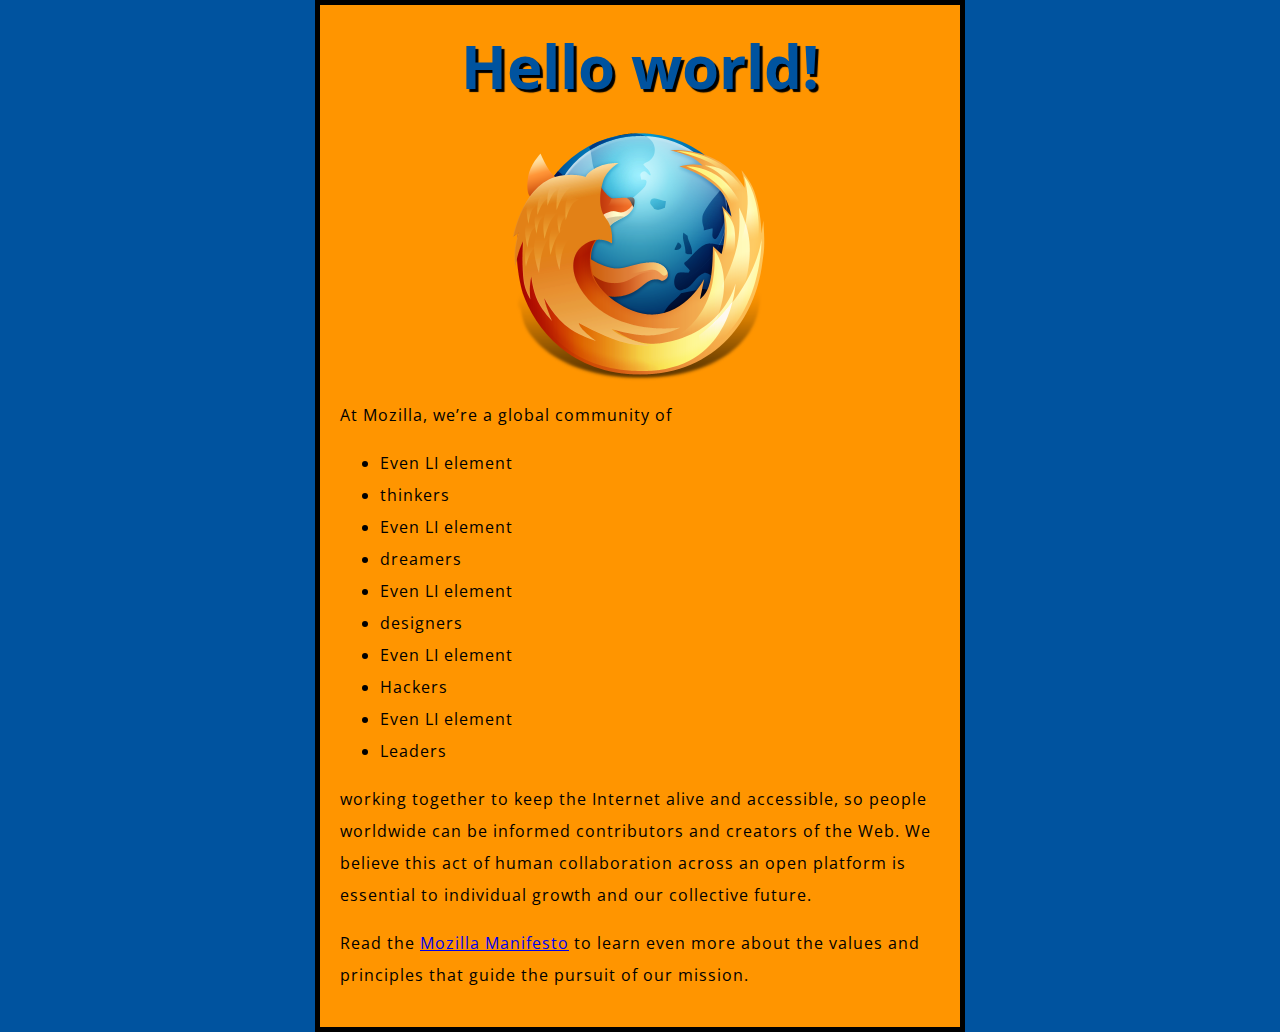
<file: beginner-html-site-styled-gh-pages/index.html>
<!DOCTYPE html>
<html>
  <head>
    <meta charset="utf-8">
    <title>My test page</title>
    <link href='http://fonts.googleapis.com/css?family=Open+Sans' rel='stylesheet' type='text/css'>
    <link href="styles/style.css" rel="stylesheet" type="text/css">    
  </head>
  <body>
    <h1>Mozilla is cool</h1>     
    <img src="images/firefox-icon.png" alt="The Firefox logo: a flaming fox surrounding the Earth.">

    <p>At Mozilla, we’re a global community of</p>
    
    <ul id="myul"> <!-- changed to list in the tutorial -->
      <li>technologists</li>
      <li>thinkers</li>
      <li>builders</li>
      <li>dreamers</li>
      <li>doers</li>
      <li>designers</li>
      <li>programmers</li>
      <li>Hackers</li>
      <li>Engineers</li>
      <li>Leaders</li>
    </ul>

    <p>working together to keep the Internet alive and accessible, so people worldwide can be informed contributors and creators of the Web. We believe this act of human collaboration across an open platform is essential to individual growth and our collective future.</p>

    <p>Read the <a href="https://www.mozilla.org/en-US/about/manifesto/">Mozilla Manifesto</a> to learn even more about the values and principles that guide the pursuit of our mission.</p>
    <!-- This is basically doing the same job as the <link> element for CSS - it applies the JavaScript to the page, so it can have an effect on the HTML (and CSS, and anything else on th epage). The reason we've put the <script> element near the bottom of the HTML file is that the HTML file is loaded by the browser in the order it appears in the file. If the JavaScript is loaded first and it is supposed to affect the HTML below it, it might not work, as the JavaScript would be loaded before the HTML it is supposed to work on. Therefore, putting JavaScript near the bottom of the HTML page is often the best strategy. -->
    <script src="scripts/main.js"></script>
  </body>
</html>
</file>
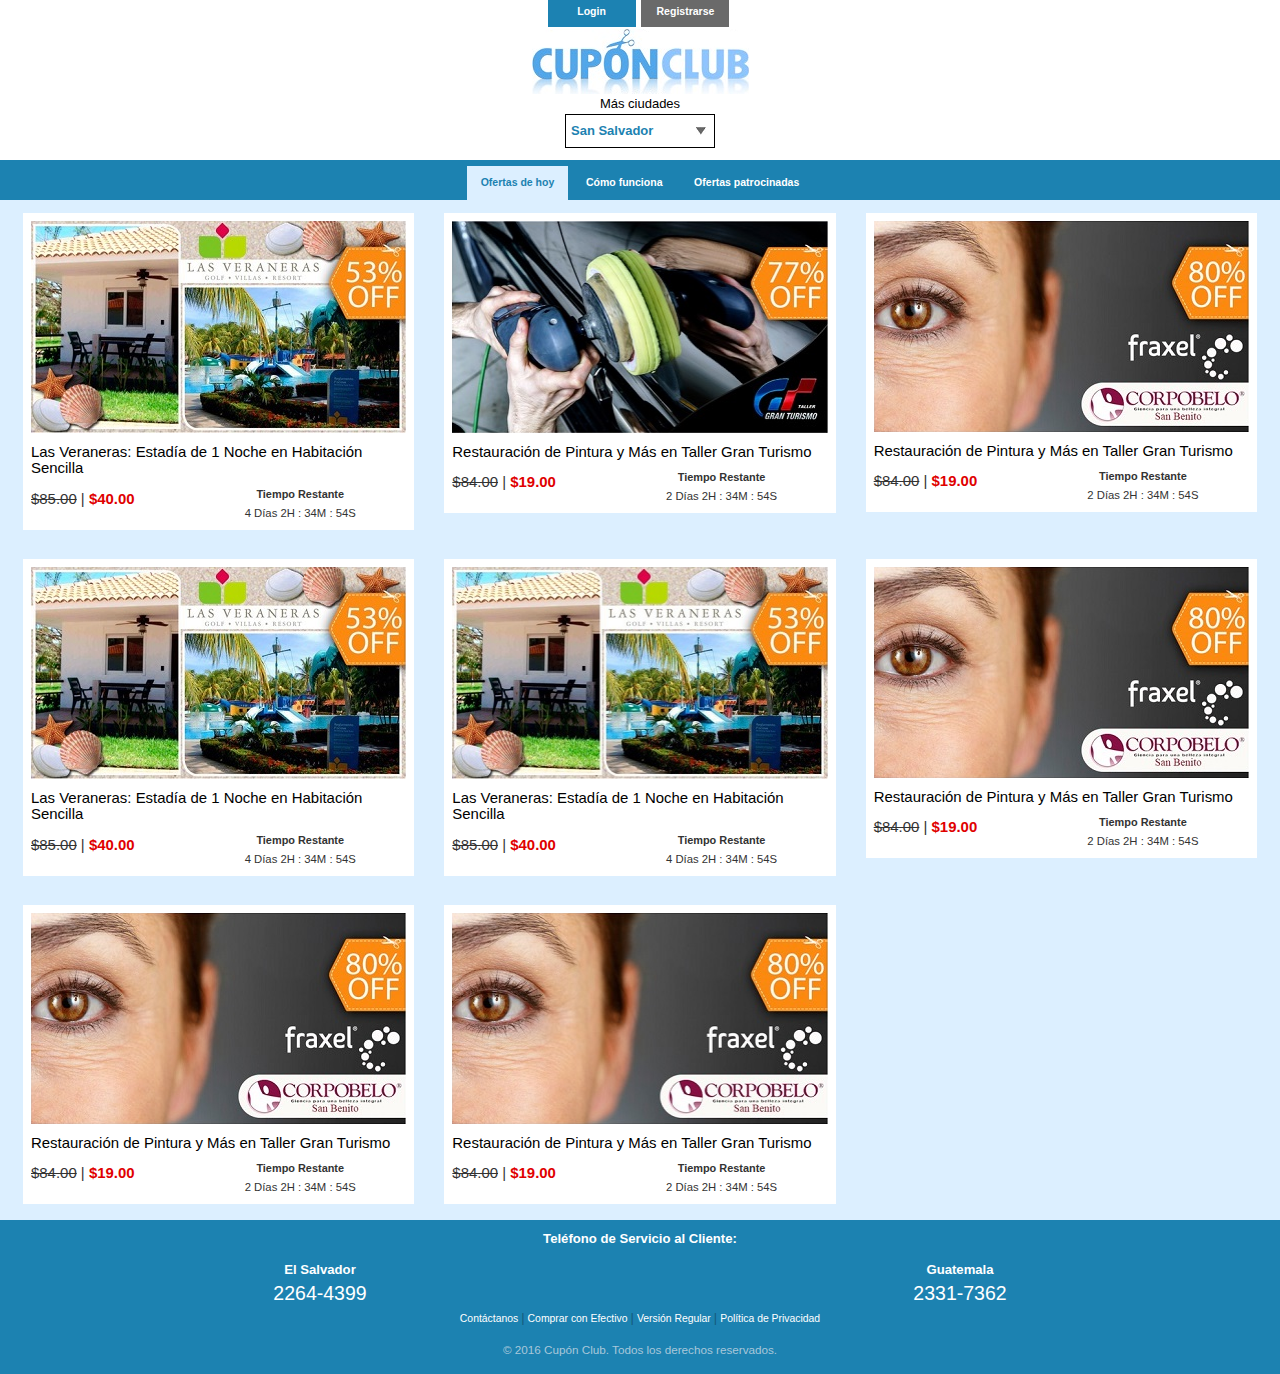
<file: mobile/index.html>
<!DOCTYPE html>
<html lang="en">
    <head>
        <meta charset="utf-8">
        <meta http-equiv="X-UA-Compatible" content="IE=edge">
        <meta name="viewport" content="width=device-width, initial-scale=1">
        <!-- The above 3 meta tags *must* come first in the head; any other head content must come *after* these tags -->
        <meta name="description" content="">
        <meta name="author" content="">
        <link rel="icon" href="favicon.ico">
        <title>Cup&oacute;n Club</title>
        <!-- Bootstrap core CSS -->
        <link href="css/bootstrap.min.css" rel="stylesheet" rel="stylesheet">
        <!-- IE10 viewport hack for Surface/desktop Windows 8 bug -->
        <link href="css/ie10-viewport-bug-workaround.css" rel="stylesheet">
        <!-- Custom styles for this template -->
        <link href="css/jumbotron.css" rel="stylesheet">
        <!-- Just for debugging purposes. Don't actually copy these 2 lines! -->
        <!--[if lt IE 9]><script src="../../assets/js/ie8-responsive-file-warning.js"></script><![endif]-->
        <script src="js/ie-emulation-modes-warning.js"></script>
        <!-- HTML5 shim and Respond.js for IE8 support of HTML5 elements and media queries -->
        <!--[if lt IE 9]>
          <script src="https://oss.maxcdn.com/html5shiv/3.7.3/html5shiv.min.js"></script>
          <script src="https://oss.maxcdn.com/respond/1.4.2/respond.min.js"></script>
        <![endif]-->
    </head>
    <body>
        <div class="jumbotron">
            <div id="loginsignuparea">
                <a href="#" class="navyblue">Login</a>
                <a href="#" class="darkgrey">Registrarse</a>
            </div>
            <div id="logo">
                <a href="#"><img src="img/mobile/logo.png"></a>
            </div>
            <div id="morecitieslabel">
                M&aacute;s ciudades
            </div>
            <select class="form-dropdown">
                <option value="sv">San Salvador</option>
                <option value="gt">Guatemala</option>
            </select>
            <div id="navmenubg">
                <ul>
                    <li class="active">Ofertas de hoy</li>
                    <li><a href="#">C&oacute;mo funciona</a></li>
                    <li><a href="#">Ofertas patrocinadas</a></li>
                </ul>
            </div>
        </div>
        <div class="row">
            <div class="col-md-4">
                <div class="deal">
                    <a href="#"><img src="img/mobile/veraneras.png"></img></a>
                    <div class="dealtext">
                        <div class="dealtitle">
                            <a href="#"><h1>Las Veraneras: Estad&iacute;a de 1 Noche en Habitaci&oacute;n Sencilla</h1></a>
                        </div>
                    </div>
                    <div class="priceanddealtimer">
                        <div class="dealprice">
                            <p><span class="line-through">$85.00</span>  |  <span class="redprice">$40.00</span></p>
                        </div>
                        <div class="remainingtime">
                            <h1>Tiempo Restante</h1>
                            <p>4 Días 2H : 34M : 54S</p>
                        </div>
                    </div>                    
                </div>
            </div>
            <div class="col-md-4">
                <div class="deal">
                    <a href="#"><img src="img/mobile/restauraPintura.png"></img></a>
                    <div class="dealtext">
                        <div class="dealtitle">
                            <a href="#"><h1>Restauraci&oacute;n de Pintura y M&aacute;s en Taller Gran Turismo</h1></a>
                        </div>
                        <div class="dealprice">
                            <p><span class="line-through">$84.00</span>  |  <span class="redprice">$19.00</span></p>
                        </div>
                    </div>
                    <div class="dealtimerandbtn">
                        <div class="remainingtime">
                            <h1>Tiempo Restante</h1>
                            <p>2 Días 2H : 34M : 54S</p>
                        </div>
                    </div>                    
                </div>
            </div>
            <div class="col-md-4">
                <div class="deal">
                    <a href="#"><img src="img/mobile/corpobelo.png"></img></a>
                    <div class="dealtext">
                        <div class="dealtitle">
                            <a href="#"><h1>Restauraci&oacute;n de Pintura y M&aacute;s en Taller Gran Turismo</h1></a>
                        </div>
                        <div class="dealprice">
                            <p><span class="line-through">$84.00</span>  |  <span class="redprice">$19.00</span></p>
                        </div>
                    </div>
                    <div class="dealtimerandbtn">
                        <div class="remainingtime">
                            <h1>Tiempo Restante</h1>
                            <p>2 Días 2H : 34M : 54S</p>
                        </div>
                    </div>                    
                </div>
            </div>
        </div>
        <div class="row">
            <div class="col-md-4">
                <div class="deal">
                    <a href="#"><img src="img/mobile/veraneras.png"></img></a>
                    <div class="dealtext">
                        <div class="dealtitle">
                            <a href="#"><h1>Las Veraneras: Estad&iacute;a de 1 Noche en Habitaci&oacute;n Sencilla</h1></a>
                        </div>
                        <div class="dealprice">
                            <p><span class="line-through">$85.00</span>  |  <span class="redprice">$40.00</span></p>
                        </div>
                    </div>
                    <div class="dealtimerandbtn">
                        <div class="remainingtime">
                            <h1>Tiempo Restante</h1>
                            <p>4 Días 2H : 34M : 54S</p>
                        </div>
                    </div>
                </div>
            </div>
            <div class="col-md-4">
                <div class="deal">
                    <a href="#"><img src="img/mobile/veraneras.png"></img></a>
                    <div class="dealtext">
                        <div class="dealtitle">
                            <a href="#"><h1>Las Veraneras: Estad&iacute;a de 1 Noche en Habitaci&oacute;n Sencilla</h1></a>
                        </div>
                        <div class="dealprice">
                            <p><span class="line-through">$85.00</span>  |  <span class="redprice">$40.00</span></p>
                        </div>
                    </div>
                    <div class="dealtimerandbtn">
                        <div class="remainingtime">
                            <h1>Tiempo Restante</h1>
                            <p>4 Días 2H : 34M : 54S</p>
                        </div>
                    </div>                    
                </div>
            </div>
            <div class="col-md-4">
                <div class="deal">
                    <a href="#"><img src="img/mobile/corpobelo.png"></img></a>
                    <div class="dealtext">
                        <div class="dealtitle">
                            <a href="#"><h1>Restauraci&oacute;n de Pintura y M&aacute;s en Taller Gran Turismo</h1></a>
                        </div>
                        <div class="dealprice">
                            <p><span class="line-through">$84.00</span>  |  <span class="redprice">$19.00</span></p>
                        </div>
                    </div>
                    <div class="dealtimerandbtn">
                        <div class="remainingtime">
                            <h1>Tiempo Restante</h1>
                            <p>2 Días 2H : 34M : 54S</p>
                        </div>
                    </div>                    
                </div>
            </div>
        </div>
        <div class="row">
            <div class="col-md-4">
                <div class="deal">
                    <a href="#"><img src="img/mobile/corpobelo.png"></img></a>
                    <div class="dealtext">
                        <div class="dealtitle">
                            <a href="#"><h1>Restauraci&oacute;n de Pintura y M&aacute;s en Taller Gran Turismo</h1></a>
                        </div>
                        <div class="dealprice">
                            <p><span class="line-through">$84.00</span>  |  <span class="redprice">$19.00</span></p>
                        </div>
                    </div>
                    <div class="dealtimerandbtn">
                        <div class="remainingtime">
                            <h1>Tiempo Restante</h1>
                            <p>2 Días 2H : 34M : 54S</p>
                        </div>
                    </div>                    
                </div>
            </div>
            <div class="col-md-4">
                <div class="deal">
                    <a href="#"><img src="img/mobile/corpobelo.png"></img></a>
                    <div class="dealtext">
                        <div class="dealtitle">
                            <a href="#"><h1>Restauraci&oacute;n de Pintura y M&aacute;s en Taller Gran Turismo</h1></a>
                        </div>
                        <div class="dealprice">
                            <p><span class="line-through">$84.00</span>  |  <span class="redprice">$19.00</span></p>
                        </div>
                    </div>
                    <div class="dealtimerandbtn">
                        <div class="remainingtime">
                            <h1>Tiempo Restante</h1>
                            <p>2 Días 2H : 34M : 54S</p>
                        </div>
                    </div>                    
                </div>
            </div>
        </div>
        <footer>
            <div id="footerheading"><h1>Tel&eacute;fono de Servicio al Cliente:</h1></div>
            <div id="countries">
                <div class="country">
                    <div class="countryname">
                        El Salvador
                    </div>
                    <div class="countryphone">
                        <span class="whitecolor">2264-4399</span>
                    </div>
                </div>
                <div class="country">
                    <div class="countryname">
                        Guatemala
                    </div>
                    <div class="countryphone">
                        <span class="whitecolor">2331-7362</span>
                    </div>
                </div>
            </div>
            <div id="footerlinks">
                <span><a href="#">Cont&aacute;ctanos</a></span><span class="linkseparator">|</span><span><a href="#">Comprar con Efectivo</a></span><span class="linkseparator">|</span><a href="#">Versi&oacute;n Regular</a><span class="linkseparator">|</span><a href="#">Pol&iacute;tica de Privacidad</a>
            </div>
            <div id="footercopyright">
                &COPY; 2016 Cup&oacute;n Club. Todos los derechos reservados.
            </div>
        </footer>
        <!-- Bootstrap core JavaScript
        ================================================== -->
        <!-- Placed at the end of the document so the pages load faster -->
        <script src="https://ajax.googleapis.com/ajax/libs/jquery/1.12.4/jquery.min.js"></script>
        <script>window.jQuery || document.write('<script src="js/vendor/jquery.min.js"><\/script>')</script>
        <script src="js/bootstrap.min.js"></script>
        <!-- IE10 viewport hack for Surface/desktop Windows 8 bug -->
        <script src="js/ie10-viewport-bug-workaround.js"></script>
    </body>
</html>
</file>
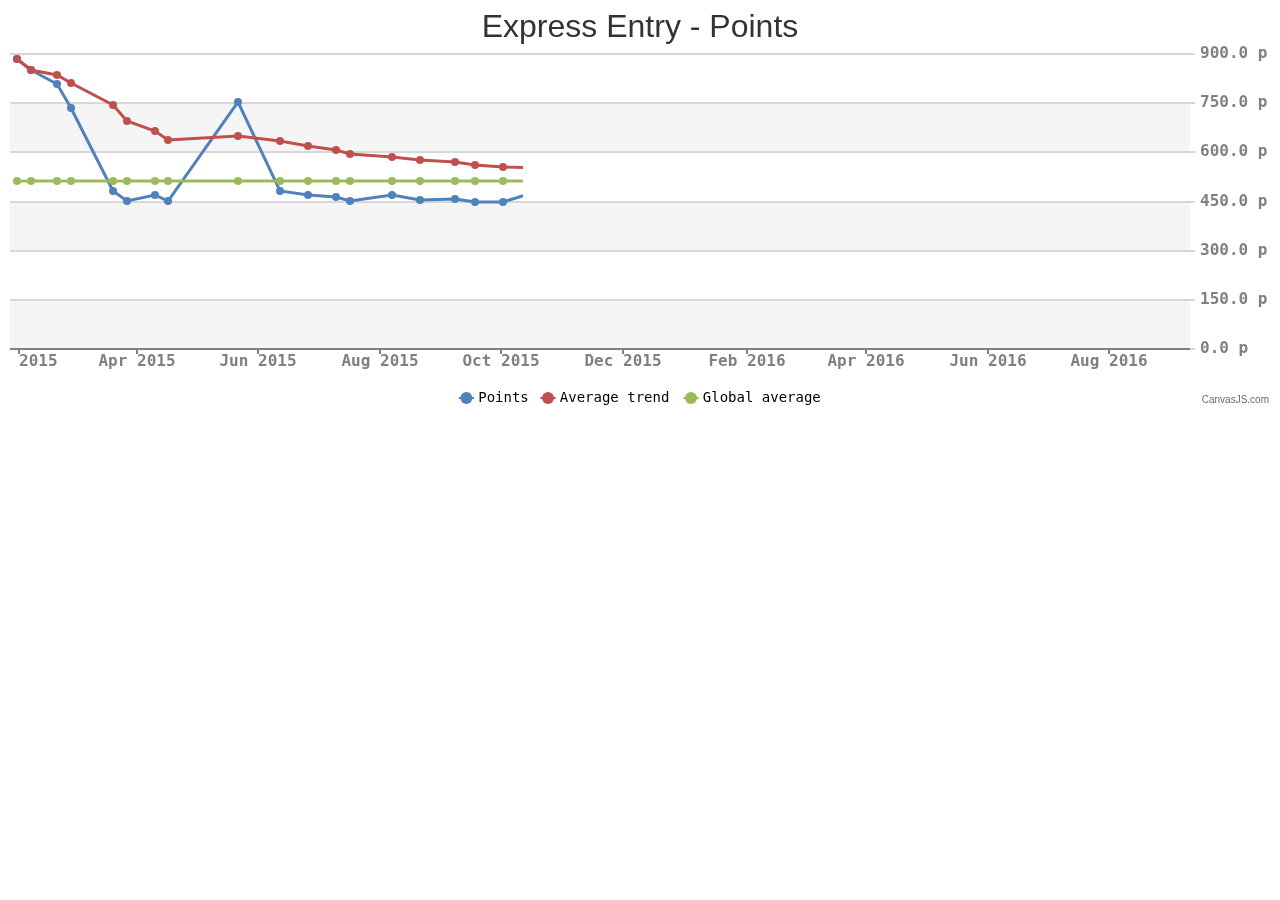
<file: expressentry.html>
<!DOCTYPE HTML>
<html>
<head>
	<script>
  		(function(i,s,o,g,r,a,m){i['GoogleAnalyticsObject']=r;i[r]=i[r]||function(){
  			(i[r].q=i[r].q||[]).push(arguments)},i[r].l=1*new Date();a=s.createElement(o),
  			m=s.getElementsByTagName(o)[0];a.async=1;a.src=g;m.parentNode.insertBefore(a,m)
  		})(window,document,'script','https://www.google-analytics.com/analytics.js','ga');

  		ga('create', 'UA-83600169-1', 'auto');
  		ga('send', 'pageview');

	</script>
	<script type="text/javascript">
		window.onload = function () {
			var chart = new CanvasJS.Chart("chartContainer4", {
				zoomEnabled: false,
				animationEnabled: true,
				title: {
					text: "Express Entry - Points"
				},
				axisY2: {
					valueFormatString: "0.0 p",

					maximum: 900,
					interval: 150,
					interlacedColor: "#F5F5F5",
					gridColor: "#D7D7D7",
					tickColor: "#D7D7D7"
				},
				theme: "theme2",
				toolTip: {
					shared: true
				},
				legend: {
					verticalAlign: "bottom",
					horizontalAlign: "center",
					fontSize: 15,
					fontFamily: "Lucida Sans Unicode"
				},
				data: [{
					type: "line",
					lineThickness: 3,
					axisYType: "secondary",
					showInLegend: true,
					name: "Points",
					dataPoints: [
					{ x: new Date(2015, 0, 31), y: 886 },
					{ x: new Date(2015, 1, 7), y: 852 },
					{ x: new Date(2015, 1, 20), y: 808 },
					{ x: new Date(2015, 1, 27), y: 735 },
					{ x: new Date(2015, 2, 20), y: 481 },
					{ x: new Date(2015, 2, 27), y: 453 },
					{ x: new Date(2015, 3, 10), y: 469 },
					{ x: new Date(2015, 3, 17), y: 453 },
					{ x: new Date(2015, 4, 22), y: 755 },
					{ x: new Date(2015, 5, 12), y: 482 },
					{ x: new Date(2015, 5, 26), y: 469 },
					{ x: new Date(2015, 6, 10), y: 463 },
					{ x: new Date(2015, 6, 17), y: 451 },
					{ x: new Date(2015, 7, 7), y: 471 },
					{ x: new Date(2015, 7, 21), y: 456 },
					{ x: new Date(2015, 8, 8), y: 459 },
					{ x: new Date(2015, 8, 18), y: 450 },
					{ x: new Date(2015, 9, 2), y: 450 },
					{ x: new Date(2015, 9, 23), y: 489 },
					{ x: new Date(2015, 10, 13), y: 484 },
					{ x: new Date(2015, 10, 27), y: 472 },
					{ x: new Date(2015, 11, 4), y: 461 },
					{ x: new Date(2015, 11, 18), y: 460 },
					{ x: new Date(2016, 0, 6), y: 461 },
					{ x: new Date(2016, 0, 13), y: 453 },
					{ x: new Date(2016, 0, 27), y: 457 },
					{ x: new Date(2016, 1, 10), y: 459 },
					{ x: new Date(2016, 1, 24), y: 453 },
					{ x: new Date(2016, 2, 9), y: 473 },
					{ x: new Date(2016, 2, 23), y: 470 },
					{ x: new Date(2016, 3, 6), y: 470 },
					{ x: new Date(2016, 3, 20), y: 468 },
					{ x: new Date(2016, 4, 6), y: 534 },
					{ x: new Date(2016, 4, 18), y: 484 },
					{ x: new Date(2016, 5, 1), y: 483 },
					{ x: new Date(2016, 5, 15), y: 488 },
					{ x: new Date(2016, 5, 29), y: 482 },
					{ x: new Date(2016, 6, 13), y: 482 },
					{ x: new Date(2016, 6, 27), y: 488 },
					{ x: new Date(2016, 7, 10), y: 490 },
					{ x: new Date(2016, 7, 24), y: 538 },
					{ x: new Date(2016, 8, 7), y: 491 }
					]
				},
				{
					type: "line",
					lineThickness: 3,
					showInLegend: true,
					name: "Average trend",
					axisYType: "secondary",
					dataPoints: [
					{ x: new Date(2015, 0, 31), y: 886 },
					{ x: new Date(2015, 1, 7), y: 852 },
					{ x: new Date(2015, 1, 20), y: 837.33 },
					{ x: new Date(2015, 1, 27), y: 811.75 },
					{ x: new Date(2015, 2, 20), y: 745.60 },
					{ x: new Date(2015, 2, 27), y: 696.83 },
					{ x: new Date(2015, 3, 10), y: 664.29 },
					{ x: new Date(2015, 3, 17), y: 637.88 },
					{ x: new Date(2015, 4, 22), y: 650.89 },
					{ x: new Date(2015, 5, 12), y: 634 },
					{ x: new Date(2015, 5, 26), y: 619 },
					{ x: new Date(2015, 6, 10), y: 606 },
					{ x: new Date(2015, 6, 17), y: 594.0769231 },
					{ x: new Date(2015, 7, 7), y: 585.2857143 },
					{ x: new Date(2015, 7, 21), y: 576.6666667 },
					{ x: new Date(2015, 8, 8), y: 569.3125 },
					{ x: new Date(2015, 8, 18), y: 562.2941176 },
					{ x: new Date(2015, 9, 2), y: 556.0555556 },
					{ x: new Date(2015, 9, 23), y: 552.5263158 },
					{ x: new Date(2015, 10, 13), y: 549.1 },
					{ x: new Date(2015, 10, 27), y: 545.4285714 },
					{ x: new Date(2015, 11, 4), y: 541.5909091 },
					{ x: new Date(2015, 11, 18), y: 538.0434783 },
					{ x: new Date(2016, 0, 6), y: 534.8333333 },
					{ x: new Date(2016, 0, 13), y: 531.56 },
					{ x: new Date(2016, 0, 27), y: 528.6923077 },
					{ x: new Date(2016, 1, 10), y: 526.1111111 },
					{ x: new Date(2016, 1, 24), y: 523.5 },
					{ x: new Date(2016, 2, 9), y: 521.7586207 },
					{ x: new Date(2016, 2, 23), y: 520.0333333 },
					{ x: new Date(2016, 3, 6), y: 518.4193548 },
					{ x: new Date(2016, 3, 20), y: 516.84375 },
					{ x: new Date(2016, 4, 6), y: 517.3636364 },
					{ x: new Date(2016, 4, 18), y: 516.3823529 },
					{ x: new Date(2016, 5, 1), y: 515.4285714 },
					{ x: new Date(2016, 5, 15), y: 514.6666667 },
					{ x: new Date(2016, 5, 29), y: 513.7837838 },
					{ x: new Date(2016, 6, 13), y: 512.9473684 },
					{ x: new Date(2016, 6, 27), y: 512.3076923 },
					{ x: new Date(2016, 7, 10), y: 511.75 },
					{ x: new Date(2016, 7, 24), y: 512.3902439 },
					{ x: new Date(2016, 8, 7), y: 511.8809524 }
					]
				},
				{
					type: "line",
					lineThickness: 3,
					showInLegend: true,
					name: "Global average",
					axisYType: "secondary",
					dataPoints: [
					{ x: new Date(2015, 0, 31), y: 511.88 },
					{ x: new Date(2015, 1, 7), y: 511.88 },
					{ x: new Date(2015, 1, 20), y: 511.88 },
					{ x: new Date(2015, 1, 27), y: 511.88 },
					{ x: new Date(2015, 2, 20), y: 511.88 },
					{ x: new Date(2015, 2, 27), y: 511.88 },
					{ x: new Date(2015, 3, 10), y: 511.88 },
					{ x: new Date(2015, 3, 17), y: 511.88 },
					{ x: new Date(2015, 4, 22), y: 511.88 },
					{ x: new Date(2015, 5, 12), y: 511.88 },
					{ x: new Date(2015, 5, 26), y: 511.88 },
					{ x: new Date(2015, 6, 10), y: 511.88 },
					{ x: new Date(2015, 6, 17), y: 511.88 },
					{ x: new Date(2015, 7, 7), y: 511.88 },
					{ x: new Date(2015, 7, 21), y: 511.88 },
					{ x: new Date(2015, 8, 8), y: 511.88 },
					{ x: new Date(2015, 8, 18), y: 511.88 },
					{ x: new Date(2015, 9, 2), y: 511.88 },
					{ x: new Date(2015, 9, 23), y: 511.88 },
					{ x: new Date(2015, 10, 13), y: 511.88 },
					{ x: new Date(2015, 10, 27), y: 511.88 },
					{ x: new Date(2015, 11, 4), y: 511.88 },
					{ x: new Date(2015, 11, 18), y: 511.88 },
					{ x: new Date(2016, 0, 6), y: 511.88 },
					{ x: new Date(2016, 0, 13), y: 511.88 },
					{ x: new Date(2016, 0, 27), y: 511.88 },
					{ x: new Date(2016, 1, 10), y: 511.88 },
					{ x: new Date(2016, 1, 24), y: 511.88 },
					{ x: new Date(2016, 2, 9), y: 511.88 },
					{ x: new Date(2016, 2, 23), y: 511.88 },
					{ x: new Date(2016, 3, 6), y: 511.88 },
					{ x: new Date(2016, 3, 20), y: 511.88 },
					{ x: new Date(2016, 4, 6), y: 511.88 },
					{ x: new Date(2016, 4, 18), y: 511.88 },
					{ x: new Date(2016, 5, 1), y: 511.88 },
					{ x: new Date(2016, 5, 15), y: 511.88 },
					{ x: new Date(2016, 5, 29), y: 511.88 },
					{ x: new Date(2016, 6, 13), y: 511.88 },
					{ x: new Date(2016, 6, 27), y: 511.88 },
					{ x: new Date(2016, 7, 10), y: 511.88 },
					{ x: new Date(2016, 7, 24), y: 511.88 },
					{ x: new Date(2016, 8, 7), y: 511.88 }
					]
				}
				],
				legend: {
					cursor: "pointer",
					itemclick: function (e) {
						if (typeof (e.dataSeries.visible) === "undefined" || e.dataSeries.visible) {
							e.dataSeries.visible = false;
						}
						else {
							e.dataSeries.visible = true;
						}
						chart.render();
					}
				}
			});

			chart.render();
		}
	</script>
	<script src="canvasjs.min.js"></script>
	<title>Express Entry</title>
</head>

<body>

	<div id="chartContainer4"></div>
</body>

</html>
</file>
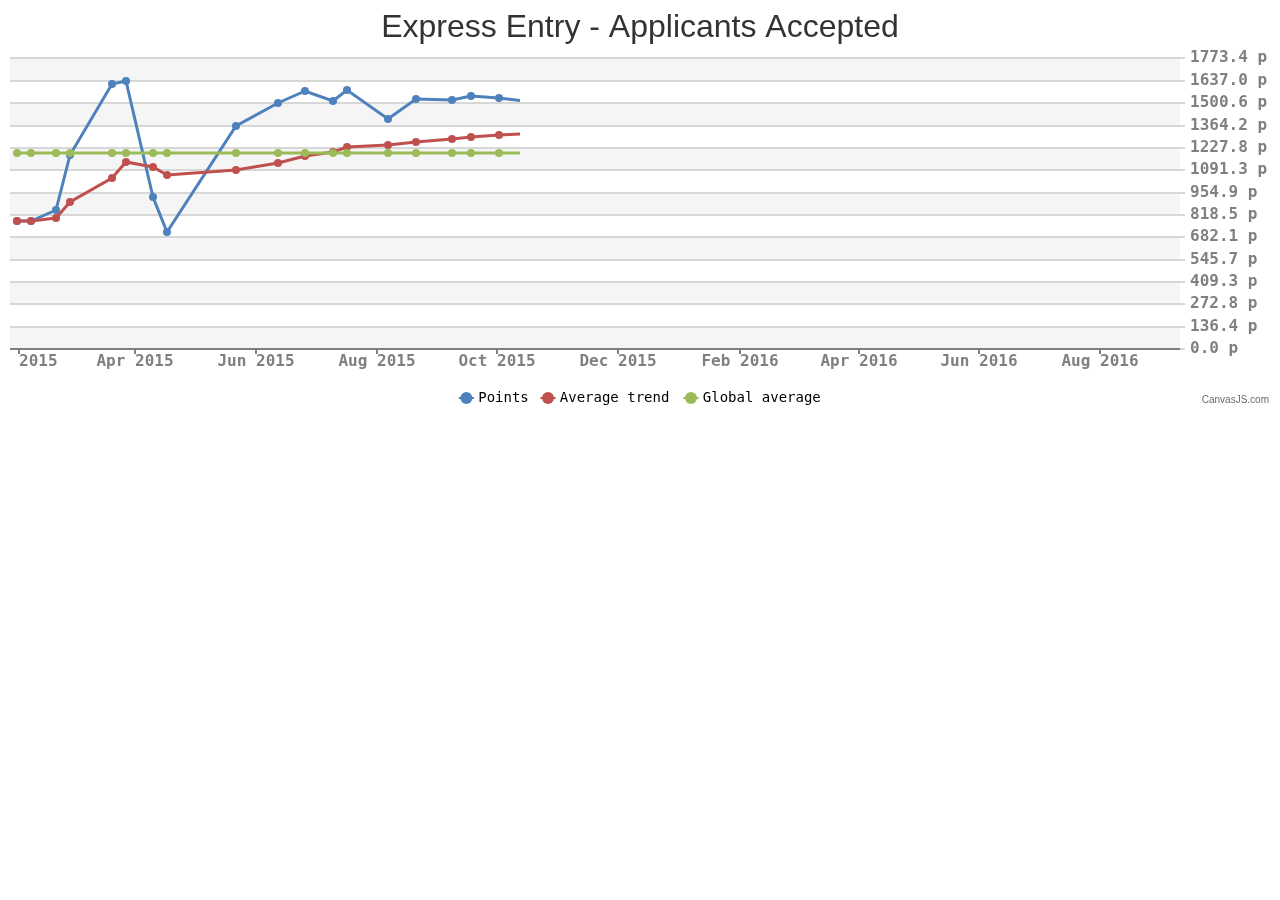
<file: expressentryapplicantsaccepted.html>
<!DOCTYPE HTML>
<html>
<head>
	<script>
  		(function(i,s,o,g,r,a,m){i['GoogleAnalyticsObject']=r;i[r]=i[r]||function(){
  			(i[r].q=i[r].q||[]).push(arguments)},i[r].l=1*new Date();a=s.createElement(o),
  			m=s.getElementsByTagName(o)[0];a.async=1;a.src=g;m.parentNode.insertBefore(a,m)
  		})(window,document,'script','https://www.google-analytics.com/analytics.js','ga');

  		ga('create', 'UA-83600169-1', 'auto');
  		ga('send', 'pageview');

	</script>
	<script type="text/javascript">
		window.onload = function () {
			var points = [779, 779, 849, 1187, 1620, 1637, 925, 715, 1361, 1501, 1575, 1516, 1581, 1402, 1523, 1517, 1545, 1530, 1502, 1506, 1559, 1451, 1503, 1463, 1518, 1468, 1505, 1484, 1013, 1014, 954, 1018, 799, 763, 762, 752, 773, 747, 755, 754, 750, 1000];
			var sum = 0, avg = 0;
			for( var i = 0; i < points.length; i++ ){
    				sum = sum + points[i];
			}
			var average = sum/points.length;
			var chart = new CanvasJS.Chart("chartContainer4", {
				zoomEnabled: false,
				animationEnabled: true,
				title: {
					text: "Express Entry - Applicants Accepted"
				},
				axisY2: {
					valueFormatString: "0.0 p",

					maximum: Math.max.apply(null, points) + (Math.max.apply(null, points)*0.1),
					interval: Math.max.apply(null, points)/12,
					interlacedColor: "#F5F5F5",
					gridColor: "#D7D7D7",
					tickColor: "#D7D7D7"
				},
				theme: "theme2",
				toolTip: {
					shared: true
				},
				legend: {
					verticalAlign: "bottom",
					horizontalAlign: "center",
					fontSize: 15,
					fontFamily: "Lucida Sans Unicode"
				},
				data: [{
					type: "line",
					lineThickness: 3,
					axisYType: "secondary",
					showInLegend: true,
					name: "Points",
					dataPoints: [
					{ x: new Date(2015, 0, 31), y: points[0] },
					{ x: new Date(2015, 1, 7), y: points[1] },
					{ x: new Date(2015, 1, 20), y: points[2] },
					{ x: new Date(2015, 1, 27), y: points[3] },
					{ x: new Date(2015, 2, 20), y: points[4] },
					{ x: new Date(2015, 2, 27), y: points[5] },
					{ x: new Date(2015, 3, 10), y: points[6] },
					{ x: new Date(2015, 3, 17), y: points[7] },
					{ x: new Date(2015, 4, 22), y: points[8] },
					{ x: new Date(2015, 5, 12), y: points[9] },
					{ x: new Date(2015, 5, 26), y: points[10] },
					{ x: new Date(2015, 6, 10), y: points[11] },
					{ x: new Date(2015, 6, 17), y: points[12] },
					{ x: new Date(2015, 7, 7), y: points[13] },
					{ x: new Date(2015, 7, 21), y: points[14] },
					{ x: new Date(2015, 8, 8), y: points[15] },
					{ x: new Date(2015, 8, 18), y: points[16] },
					{ x: new Date(2015, 9, 2), y: points[17] },
					{ x: new Date(2015, 9, 23), y: points[18] },
					{ x: new Date(2015, 10, 13), y: points[19] },
					{ x: new Date(2015, 10, 27), y: points[20] },
					{ x: new Date(2015, 11, 4), y: points[21] },
					{ x: new Date(2015, 11, 18), y: points[22] },
					{ x: new Date(2016, 0, 6), y: points[23] },
					{ x: new Date(2016, 0, 13), y: points[24] },
					{ x: new Date(2016, 0, 27), y: points[25] },
					{ x: new Date(2016, 1, 10), y: points[26] },
					{ x: new Date(2016, 1, 24), y: points[27] },
					{ x: new Date(2016, 2, 9), y: points[28] },
					{ x: new Date(2016, 2, 23), y: points[29] },
					{ x: new Date(2016, 3, 6), y: points[30] },
					{ x: new Date(2016, 3, 20), y: points[31] },
					{ x: new Date(2016, 4, 6), y: points[32] },
					{ x: new Date(2016, 4, 18), y: points[33] },
					{ x: new Date(2016, 5, 1), y: points[34] },
					{ x: new Date(2016, 5, 15), y: points[35] },
					{ x: new Date(2016, 5, 29), y: points[36] },
					{ x: new Date(2016, 6, 13), y: points[37] },
					{ x: new Date(2016, 6, 27), y: points[38] },
					{ x: new Date(2016, 7, 10), y: points[39] },
					{ x: new Date(2016, 7, 24), y: points[40] },
					{ x: new Date(2016, 8, 7), y: points[41] }
					]
				},
				{
					type: "line",
					lineThickness: 3,
					showInLegend: true,
					name: "Average trend",
					axisYType: "secondary",
					dataPoints: [
					{ x: new Date(2015, 0, 31), y: points[0] },
					{ x: new Date(2015, 1, 7),  y: (points.slice(0,2).reduce(function add(a,b){return a+b;},0))/2 },
					{ x: new Date(2015, 1, 20), y: (points.slice(0,3).reduce(function add(a,b){return a+b;},0))/3 },
					{ x: new Date(2015, 1, 27), y: (points.slice(0,4).reduce(function add(a,b){return a+b;},0))/4 },
					{ x: new Date(2015, 2, 20), y: (points.slice(0,5).reduce(function add(a,b){return a+b;},0))/5 },
					{ x: new Date(2015, 2, 27), y: (points.slice(0,6).reduce(function add(a,b){return a+b;},0))/6 },
					{ x: new Date(2015, 3, 10), y: (points.slice(0,7).reduce(function add(a,b){return a+b;},0))/7 },
					{ x: new Date(2015, 3, 17), y: (points.slice(0,8).reduce(function add(a,b){return a+b;},0))/8 },
					{ x: new Date(2015, 4, 22), y: (points.slice(0,9).reduce(function add(a,b){return a+b;},0))/9 },
					{ x: new Date(2015, 5, 12), y: (points.slice(0,10).reduce(function add(a,b){return a+b;},0))/10 },
					{ x: new Date(2015, 5, 26), y: (points.slice(0,11).reduce(function add(a,b){return a+b;},0))/11 },
					{ x: new Date(2015, 6, 10), y: (points.slice(0,12).reduce(function add(a,b){return a+b;},0))/12 },
					{ x: new Date(2015, 6, 17), y: (points.slice(0,13).reduce(function add(a,b){return a+b;},0))/13 },
					{ x: new Date(2015, 7, 7),  y: (points.slice(0,14).reduce(function add(a,b){return a+b;},0))/14 },
					{ x: new Date(2015, 7, 21), y: (points.slice(0,15).reduce(function add(a,b){return a+b;},0))/15 },
					{ x: new Date(2015, 8, 8),  y: (points.slice(0,16).reduce(function add(a,b){return a+b;},0))/16 }, 
					{ x: new Date(2015, 8, 18), y: (points.slice(0,17).reduce(function add(a,b){return a+b;},0))/17 },
					{ x: new Date(2015, 9, 2),  y: (points.slice(0,18).reduce(function add(a,b){return a+b;},0))/18 },
					{ x: new Date(2015, 9, 23), y: (points.slice(0,19).reduce(function add(a,b){return a+b;},0))/19 },
					{ x: new Date(2015, 10, 13), y: (points.slice(0,20).reduce(function add(a,b){return a+b;},0))/20 },
					{ x: new Date(2015, 10, 27), y: (points.slice(0,21).reduce(function add(a,b){return a+b;},0))/21 },
					{ x: new Date(2015, 11, 4), y: (points.slice(0,22).reduce(function add(a,b){return a+b;},0))/22 },
					{ x: new Date(2015, 11, 18), y: (points.slice(0,23).reduce(function add(a,b){return a+b;},0))/23 },
					{ x: new Date(2016, 0, 6), y: (points.slice(0,24).reduce(function add(a,b){return a+b;},0))/24 },
					{ x: new Date(2016, 0, 13), y: (points.slice(0,25).reduce(function add(a,b){return a+b;},0))/25 },
					{ x: new Date(2016, 0, 27), y: (points.slice(0,26).reduce(function add(a,b){return a+b;},0))/26 },
					{ x: new Date(2016, 1, 10), y: (points.slice(0,27).reduce(function add(a,b){return a+b;},0))/27 },
					{ x: new Date(2016, 1, 24), y: (points.slice(0,28).reduce(function add(a,b){return a+b;},0))/28 },
					{ x: new Date(2016, 2, 9), y: (points.slice(0,29).reduce(function add(a,b){return a+b;},0))/29 },
					{ x: new Date(2016, 2, 23), y: (points.slice(0,30).reduce(function add(a,b){return a+b;},0))/30 },
					{ x: new Date(2016, 3, 6), y: (points.slice(0,31).reduce(function add(a,b){return a+b;},0))/31 },
					{ x: new Date(2016, 3, 20), y: (points.slice(0,32).reduce(function add(a,b){return a+b;},0))/32 },
					{ x: new Date(2016, 4, 6), y: (points.slice(0,33).reduce(function add(a,b){return a+b;},0))/33 },
					{ x: new Date(2016, 4, 18), y: (points.slice(0,34).reduce(function add(a,b){return a+b;},0))/34 },
					{ x: new Date(2016, 5, 1), y: (points.slice(0,35).reduce(function add(a,b){return a+b;},0))/35 },
					{ x: new Date(2016, 5, 15), y: (points.slice(0,36).reduce(function add(a,b){return a+b;},0))/36 },
					{ x: new Date(2016, 5, 29), y: (points.slice(0,37).reduce(function add(a,b){return a+b;},0))/37 },
					{ x: new Date(2016, 6, 13), y: (points.slice(0,38).reduce(function add(a,b){return a+b;},0))/38 },
					{ x: new Date(2016, 6, 27), y: (points.slice(0,39).reduce(function add(a,b){return a+b;},0))/39 },
					{ x: new Date(2016, 7, 10), y: (points.slice(0,40).reduce(function add(a,b){return a+b;},0))/40 },
					{ x: new Date(2016, 7, 24), y: (points.slice(0,41).reduce(function add(a,b){return a+b;},0))/41 },
					{ x: new Date(2016, 8, 7), y: (points.slice(0,42).reduce(function add(a,b){return a+b;},0))/42 }
					]
				},
				{
					type: "line",
					lineThickness: 3,
					showInLegend: true,
					name: "Global average",
					axisYType: "secondary",
					dataPoints: [
					{ x: new Date(2015, 0, 31), y: average },
					{ x: new Date(2015, 1, 7), y: average },
					{ x: new Date(2015, 1, 20), y: average },
					{ x: new Date(2015, 1, 27), y: average },
					{ x: new Date(2015, 2, 20), y: average },
					{ x: new Date(2015, 2, 27), y: average },
					{ x: new Date(2015, 3, 10), y: average },
					{ x: new Date(2015, 3, 17), y: average },
					{ x: new Date(2015, 4, 22), y: average },
					{ x: new Date(2015, 5, 12), y: average },
					{ x: new Date(2015, 5, 26), y: average },
					{ x: new Date(2015, 6, 10), y: average },
					{ x: new Date(2015, 6, 17), y: average },
					{ x: new Date(2015, 7, 7), y: average },
					{ x: new Date(2015, 7, 21), y: average },
					{ x: new Date(2015, 8, 8), y: average },
					{ x: new Date(2015, 8, 18), y: average },
					{ x: new Date(2015, 9, 2), y: average },
					{ x: new Date(2015, 9, 23), y: average },
					{ x: new Date(2015, 10, 13), y: average },
					{ x: new Date(2015, 10, 27), y: average },
					{ x: new Date(2015, 11, 4), y: average },
					{ x: new Date(2015, 11, 18), y: average },
					{ x: new Date(2016, 0, 6), y: average },
					{ x: new Date(2016, 0, 13), y: average },
					{ x: new Date(2016, 0, 27), y: average },
					{ x: new Date(2016, 1, 10), y: average },
					{ x: new Date(2016, 1, 24), y: average },
					{ x: new Date(2016, 2, 9), y: average },
					{ x: new Date(2016, 2, 23), y: average },
					{ x: new Date(2016, 3, 6), y: average },
					{ x: new Date(2016, 3, 20), y: average },
					{ x: new Date(2016, 4, 6), y: average },
					{ x: new Date(2016, 4, 18), y: average },
					{ x: new Date(2016, 5, 1), y: average },
					{ x: new Date(2016, 5, 15), y: average },
					{ x: new Date(2016, 5, 29), y: average },
					{ x: new Date(2016, 6, 13), y: average },
					{ x: new Date(2016, 6, 27), y: average },
					{ x: new Date(2016, 7, 10), y: average },
					{ x: new Date(2016, 7, 24), y: average },
					{ x: new Date(2016, 8, 7), y: average }
					]
				}
				],
				legend: {
					cursor: "pointer",
					itemclick: function (e) {
						if (typeof (e.dataSeries.visible) === "undefined" || e.dataSeries.visible) {
							e.dataSeries.visible = false;
						}
						else {
							e.dataSeries.visible = true;
						}
						chart.render();
					}
				}
			});

			chart.render();
		}
	</script>
	<script src="canvasjs.min.js"></script>
	<title>Express Entry</title>
</head>

<body>

	<div id="chartContainer4"></div>
</body>

</html>
</file>
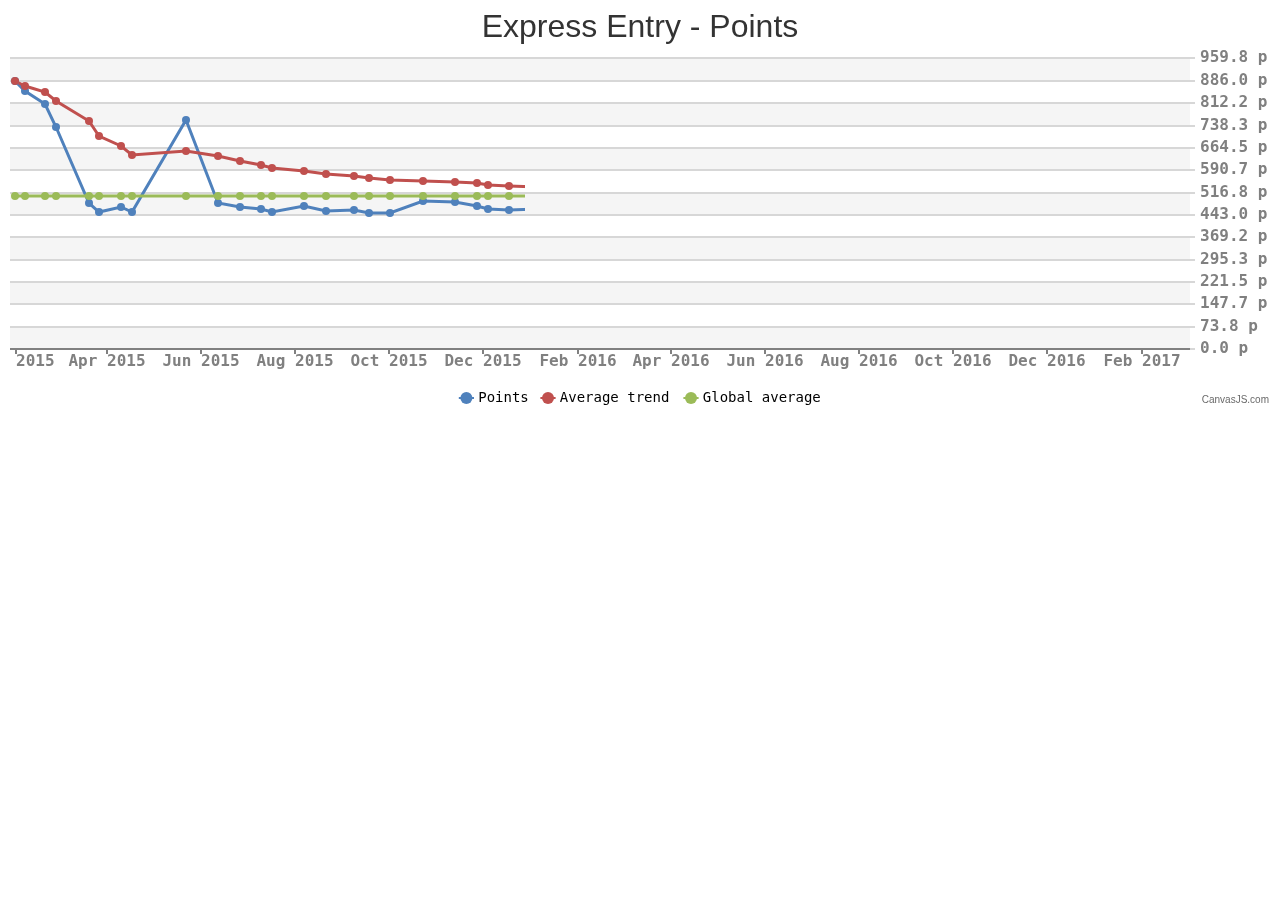
<file: expressentrypoints.html>
<!DOCTYPE HTML>
<html>
<head>
	<script>
  		(function(i,s,o,g,r,a,m){i['GoogleAnalyticsObject']=r;i[r]=i[r]||function(){
  			(i[r].q=i[r].q||[]).push(arguments)},i[r].l=1*new Date();a=s.createElement(o),
  			m=s.getElementsByTagName(o)[0];a.async=1;a.src=g;m.parentNode.insertBefore(a,m)
  		})(window,document,'script','https://www.google-analytics.com/analytics.js','ga');

  		ga('create', 'UA-83600169-1', 'auto');
  		ga('send', 'pageview');

	</script>
	<script type="text/javascript">
		window.onload = function () {
			var points = [886, 852, 808, 735, 481, 453, 469, 453, 755, 482, 469, 463, 451, 471, 456, 459, 450, 450, 489, 484, 472, 461, 460, 461, 453, 457, 459, 453, 473, 470, 470, 468, 534, 484, 483, 488, 482, 482, 488, 490, 538, 491, 483, 484, 475, 472, 470, 786, 497, 475, 468, 459, 453, 447, 441, 434];
			var sum = 0, avg = 0;
			for( var i = 0; i < points.length; i++ ){
    				sum = sum + points[i];
			}
			var average = sum/points.length;
			var chart = new CanvasJS.Chart("chartContainer4", {
				zoomEnabled: false,
				animationEnabled: true,
				title: {
					text: "Express Entry - Points"
				},
				axisY2: {
					valueFormatString: "0.0 p",

					maximum: Math.max.apply(null, points) + (Math.max.apply(null, points)*0.1),
					interval: Math.max.apply(null, points)/12,
					interlacedColor: "#F5F5F5",
					gridColor: "#D7D7D7",
					tickColor: "#D7D7D7"
				},
				theme: "theme2",
				toolTip: {
					shared: true
				},
				legend: {
					verticalAlign: "bottom",
					horizontalAlign: "center",
					fontSize: 15,
					fontFamily: "Lucida Sans Unicode"
				},
				data: [{
					type: "line",
					lineThickness: 3,
					axisYType: "secondary",
					showInLegend: true,
					name: "Points",
					dataPoints: [
					{ x: new Date(2015, 0, 31), y: points[0] },
					{ x: new Date(2015, 1, 7), y: points[1] },
					{ x: new Date(2015, 1, 20), y: points[2] },
					{ x: new Date(2015, 1, 27), y: points[3] },
					{ x: new Date(2015, 2, 20), y: points[4] },
					{ x: new Date(2015, 2, 27), y: points[5] },
					{ x: new Date(2015, 3, 10), y: points[6] },
					{ x: new Date(2015, 3, 17), y: points[7] },
					{ x: new Date(2015, 4, 22), y: points[8] },
					{ x: new Date(2015, 5, 12), y: points[9] },
					{ x: new Date(2015, 5, 26), y: points[10] },
					{ x: new Date(2015, 6, 10), y: points[11] },
					{ x: new Date(2015, 6, 17), y: points[12] },
					{ x: new Date(2015, 7, 7), y: points[13] },
					{ x: new Date(2015, 7, 21), y: points[14] },
					{ x: new Date(2015, 8, 8), y: points[15] },
					{ x: new Date(2015, 8, 18), y: points[16] },
					{ x: new Date(2015, 9, 2), y: points[17] },
					{ x: new Date(2015, 9, 23), y: points[18] },
					{ x: new Date(2015, 10, 13), y: points[19] },
					{ x: new Date(2015, 10, 27), y: points[20] },
					{ x: new Date(2015, 11, 4), y: points[21] },
					{ x: new Date(2015, 11, 18), y: points[22] },
					{ x: new Date(2016, 0, 6), y: points[23] },
					{ x: new Date(2016, 0, 13), y: points[24] },
					{ x: new Date(2016, 0, 27), y: points[25] },
					{ x: new Date(2016, 1, 10), y: points[26] },
					{ x: new Date(2016, 1, 24), y: points[27] },
					{ x: new Date(2016, 2, 9), y: points[28] },
					{ x: new Date(2016, 2, 23), y: points[29] },
					{ x: new Date(2016, 3, 6), y: points[30] },
					{ x: new Date(2016, 3, 20), y: points[31] },
					{ x: new Date(2016, 4, 6), y: points[32] },
					{ x: new Date(2016, 4, 18), y: points[33] },
					{ x: new Date(2016, 5, 1), y: points[34] },
					{ x: new Date(2016, 5, 15), y: points[35] },
					{ x: new Date(2016, 5, 29), y: points[36] },
					{ x: new Date(2016, 6, 13), y: points[37] },
					{ x: new Date(2016, 6, 27), y: points[38] },
					{ x: new Date(2016, 7, 10), y: points[39] },
					{ x: new Date(2016, 7, 24), y: points[40] },
					{ x: new Date(2016, 8, 7), y: points[41] },
					{ x: new Date(2016, 8, 21), y: points[42] },
					{ x: new Date(2016, 9, 12), y: points[43] },
					{ x: new Date(2016, 9, 19), y: points[44] },
					{ x: new Date(2016, 10, 2), y: points[45] },
					{ x: new Date(2016, 10, 16), y: points[46] },
					{ x: new Date(2016, 10, 30), y: points[47] },
					{ x: new Date(2016, 11, 16), y: points[48] },
					{ x: new Date(2016, 11, 22), y: points[49] },
					{ x: new Date(2017, 0, 4), y: points[50] },
					{ x: new Date(2017, 0, 11), y: points[51] },
					{ x: new Date(2017, 0, 25), y: points[52] },
					{ x: new Date(2017, 1, 8), y: points[53] },
					{ x: new Date(2017, 1, 22), y: points[54] },
					{ x: new Date(2017, 2, 1), y: points[55] }
					]
				},
				{
					type: "line",
					lineThickness: 3,
					showInLegend: true,
					name: "Average trend",
					axisYType: "secondary",
					dataPoints: [
					{ x: new Date(2015, 0, 31), y: points[0] },
					{ x: new Date(2015, 1, 7),  y: (points.slice(0,2).reduce(function add(a,b){return a+b;},0))/2 },
					{ x: new Date(2015, 1, 20), y: (points.slice(0,3).reduce(function add(a,b){return a+b;},0))/3 },
					{ x: new Date(2015, 1, 27), y: (points.slice(0,4).reduce(function add(a,b){return a+b;},0))/4 },
					{ x: new Date(2015, 2, 20), y: (points.slice(0,5).reduce(function add(a,b){return a+b;},0))/5 },
					{ x: new Date(2015, 2, 27), y: (points.slice(0,6).reduce(function add(a,b){return a+b;},0))/6 },
					{ x: new Date(2015, 3, 10), y: (points.slice(0,7).reduce(function add(a,b){return a+b;},0))/7 },
					{ x: new Date(2015, 3, 17), y: (points.slice(0,8).reduce(function add(a,b){return a+b;},0))/8 },
					{ x: new Date(2015, 4, 22), y: (points.slice(0,9).reduce(function add(a,b){return a+b;},0))/9 },
					{ x: new Date(2015, 5, 12), y: (points.slice(0,10).reduce(function add(a,b){return a+b;},0))/10 },
					{ x: new Date(2015, 5, 26), y: (points.slice(0,11).reduce(function add(a,b){return a+b;},0))/11 },
					{ x: new Date(2015, 6, 10), y: (points.slice(0,12).reduce(function add(a,b){return a+b;},0))/12 },
					{ x: new Date(2015, 6, 17), y: (points.slice(0,13).reduce(function add(a,b){return a+b;},0))/13 },
					{ x: new Date(2015, 7, 7),  y: (points.slice(0,14).reduce(function add(a,b){return a+b;},0))/14 },
					{ x: new Date(2015, 7, 21), y: (points.slice(0,15).reduce(function add(a,b){return a+b;},0))/15 },
					{ x: new Date(2015, 8, 8),  y: (points.slice(0,16).reduce(function add(a,b){return a+b;},0))/16 }, 
					{ x: new Date(2015, 8, 18), y: (points.slice(0,17).reduce(function add(a,b){return a+b;},0))/17 },
					{ x: new Date(2015, 9, 2),  y: (points.slice(0,18).reduce(function add(a,b){return a+b;},0))/18 },
					{ x: new Date(2015, 9, 23), y: (points.slice(0,19).reduce(function add(a,b){return a+b;},0))/19 },
					{ x: new Date(2015, 10, 13), y: (points.slice(0,20).reduce(function add(a,b){return a+b;},0))/20 },
					{ x: new Date(2015, 10, 27), y: (points.slice(0,21).reduce(function add(a,b){return a+b;},0))/21 },
					{ x: new Date(2015, 11, 4), y: (points.slice(0,22).reduce(function add(a,b){return a+b;},0))/22 },
					{ x: new Date(2015, 11, 18), y: (points.slice(0,23).reduce(function add(a,b){return a+b;},0))/23 },
					{ x: new Date(2016, 0, 6), y: (points.slice(0,24).reduce(function add(a,b){return a+b;},0))/24 },
					{ x: new Date(2016, 0, 13), y: (points.slice(0,25).reduce(function add(a,b){return a+b;},0))/25 },
					{ x: new Date(2016, 0, 27), y: (points.slice(0,26).reduce(function add(a,b){return a+b;},0))/26 },
					{ x: new Date(2016, 1, 10), y: (points.slice(0,27).reduce(function add(a,b){return a+b;},0))/27 },
					{ x: new Date(2016, 1, 24), y: (points.slice(0,28).reduce(function add(a,b){return a+b;},0))/28 },
					{ x: new Date(2016, 2, 9), y: (points.slice(0,29).reduce(function add(a,b){return a+b;},0))/29 },
					{ x: new Date(2016, 2, 23), y: (points.slice(0,30).reduce(function add(a,b){return a+b;},0))/30 },
					{ x: new Date(2016, 3, 6), y: (points.slice(0,31).reduce(function add(a,b){return a+b;},0))/31 },
					{ x: new Date(2016, 3, 20), y: (points.slice(0,32).reduce(function add(a,b){return a+b;},0))/32 },
					{ x: new Date(2016, 4, 6), y: (points.slice(0,33).reduce(function add(a,b){return a+b;},0))/33 },
					{ x: new Date(2016, 4, 18), y: (points.slice(0,34).reduce(function add(a,b){return a+b;},0))/34 },
					{ x: new Date(2016, 5, 1), y: (points.slice(0,35).reduce(function add(a,b){return a+b;},0))/35 },
					{ x: new Date(2016, 5, 15), y: (points.slice(0,36).reduce(function add(a,b){return a+b;},0))/36 },
					{ x: new Date(2016, 5, 29), y: (points.slice(0,37).reduce(function add(a,b){return a+b;},0))/37 },
					{ x: new Date(2016, 6, 13), y: (points.slice(0,38).reduce(function add(a,b){return a+b;},0))/38 },
					{ x: new Date(2016, 6, 27), y: (points.slice(0,39).reduce(function add(a,b){return a+b;},0))/39 },
					{ x: new Date(2016, 7, 10), y: (points.slice(0,40).reduce(function add(a,b){return a+b;},0))/40 },
					{ x: new Date(2016, 7, 24), y: (points.slice(0,41).reduce(function add(a,b){return a+b;},0))/41 },
					{ x: new Date(2016, 8, 7), y: (points.slice(0,42).reduce(function add(a,b){return a+b;},0))/42 },
					{ x: new Date(2016, 8, 21), y: (points.slice(0,43).reduce(function add(a,b){return a+b;},0))/43 },
					{ x: new Date(2016, 9, 12), y: (points.slice(0,44).reduce(function add(a,b){return a+b;},0))/44 },
					{ x: new Date(2016, 9, 19), y: (points.slice(0,45).reduce(function add(a,b){return a+b;},0))/45 },
					{ x: new Date(2016, 10, 2), y: (points.slice(0,46).reduce(function add(a,b){return a+b;},0))/46 },
					{ x: new Date(2016, 10, 16), y: (points.slice(0,47).reduce(function add(a,b){return a+b;},0))/47 },
					{ x: new Date(2016, 10, 30), y: (points.slice(0,48).reduce(function add(a,b){return a+b;},0))/48 },
					{ x: new Date(2016, 11, 16), y: (points.slice(0,49).reduce(function add(a,b){return a+b;},0))/49 },
					{ x: new Date(2016, 11, 22), y: (points.slice(0,50).reduce(function add(a,b){return a+b;},0))/50 },
					{ x: new Date(2017, 0, 4), y: (points.slice(0,51).reduce(function add(a,b){return a+b;},0))/51 },
					{ x: new Date(2017, 0, 11), y: (points.slice(0,52).reduce(function add(a,b){return a+b;},0))/52 },
					{ x: new Date(2017, 0, 25), y: (points.slice(0,53).reduce(function add(a,b){return a+b;},0))/53 },
					{ x: new Date(2017, 1, 8), y: (points.slice(0,54).reduce(function add(a,b){return a+b;},0))/54 },
					{ x: new Date(2017, 1, 22), y: (points.slice(0,55).reduce(function add(a,b){return a+b;},0))/55 },
					{ x: new Date(2017, 2, 1), y: (points.slice(0,56).reduce(function add(a,b){return a+b;},0))/56 }		
					]
				},
				{
					type: "line",
					lineThickness: 3,
					showInLegend: true,
					name: "Global average",
					axisYType: "secondary",
					dataPoints: [
					{ x: new Date(2015, 0, 31), y: average },
					{ x: new Date(2015, 1, 7), y: average },
					{ x: new Date(2015, 1, 20), y: average },
					{ x: new Date(2015, 1, 27), y: average },
					{ x: new Date(2015, 2, 20), y: average },
					{ x: new Date(2015, 2, 27), y: average },
					{ x: new Date(2015, 3, 10), y: average },
					{ x: new Date(2015, 3, 17), y: average },
					{ x: new Date(2015, 4, 22), y: average },
					{ x: new Date(2015, 5, 12), y: average },
					{ x: new Date(2015, 5, 26), y: average },
					{ x: new Date(2015, 6, 10), y: average },
					{ x: new Date(2015, 6, 17), y: average },
					{ x: new Date(2015, 7, 7), y: average },
					{ x: new Date(2015, 7, 21), y: average },
					{ x: new Date(2015, 8, 8), y: average },
					{ x: new Date(2015, 8, 18), y: average },
					{ x: new Date(2015, 9, 2), y: average },
					{ x: new Date(2015, 9, 23), y: average },
					{ x: new Date(2015, 10, 13), y: average },
					{ x: new Date(2015, 10, 27), y: average },
					{ x: new Date(2015, 11, 4), y: average },
					{ x: new Date(2015, 11, 18), y: average },
					{ x: new Date(2016, 0, 6), y: average },
					{ x: new Date(2016, 0, 13), y: average },
					{ x: new Date(2016, 0, 27), y: average },
					{ x: new Date(2016, 1, 10), y: average },
					{ x: new Date(2016, 1, 24), y: average },
					{ x: new Date(2016, 2, 9), y: average },
					{ x: new Date(2016, 2, 23), y: average },
					{ x: new Date(2016, 3, 6), y: average },
					{ x: new Date(2016, 3, 20), y: average },
					{ x: new Date(2016, 4, 6), y: average },
					{ x: new Date(2016, 4, 18), y: average },
					{ x: new Date(2016, 5, 1), y: average },
					{ x: new Date(2016, 5, 15), y: average },
					{ x: new Date(2016, 5, 29), y: average },
					{ x: new Date(2016, 6, 13), y: average },
					{ x: new Date(2016, 6, 27), y: average },
					{ x: new Date(2016, 7, 10), y: average },
					{ x: new Date(2016, 7, 24), y: average },
					{ x: new Date(2016, 8, 7), y: average },
					{ x: new Date(2016, 8, 21), y: average },
					{ x: new Date(2016, 9, 12), y: average },
					{ x: new Date(2016, 9, 19), y: average },
					{ x: new Date(2016, 10, 2), y: average },
					{ x: new Date(2016, 10, 16), y: average },
					{ x: new Date(2016, 10, 30), y: average },
					{ x: new Date(2016, 11, 16), y: average },
					{ x: new Date(2016, 11, 22), y: average },
					{ x: new Date(2017, 0, 4), y: average },
					{ x: new Date(2017, 0, 11), y: average },
					{ x: new Date(2017, 0, 25), y: average },
					{ x: new Date(2017, 1, 8), y: average },
					{ x: new Date(2017, 1, 22), y: average },
					{ x: new Date(2017, 2, 1), y: average }
					]
				}
				],
				legend: {
					cursor: "pointer",
					itemclick: function (e) {
						if (typeof (e.dataSeries.visible) === "undefined" || e.dataSeries.visible) {
							e.dataSeries.visible = false;
						}
						else {
							e.dataSeries.visible = true;
						}
						chart.render();
					}
				}
			});

			chart.render();
		}
	</script>
	<script src="canvasjs.min.js"></script>
	<title>Express Entry</title>
</head>

<body>

	<div id="chartContainer4"></div>
</body>

</html>
</file>
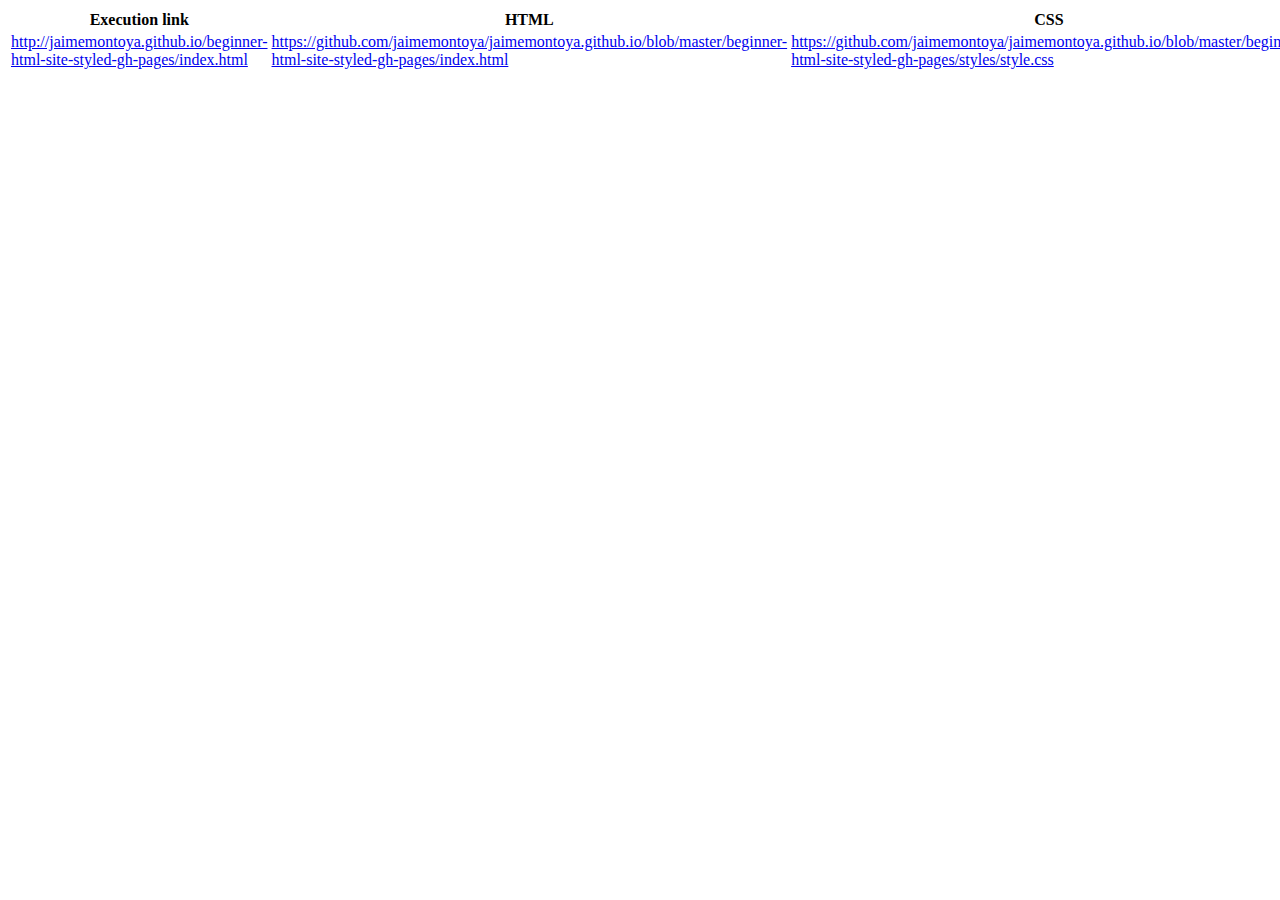
<file: javascript.html>
<!DOCTYPE html>
<html>
  <body>
    <table>
      <tr>
        <th>
          Execution link
        </th>
        <th>
          HTML
        </th>
        <th>
          CSS
        </th>
        <th>
          JavaScript
        </th>
      </tr>
      <tr>
        <td>
          <a href="http://jaimemontoya.github.io/beginner-html-site-styled-gh-pages/index.html">http://jaimemontoya.github.io/beginner-html-site-styled-gh-pages/index.html</a>
        </td>
        <td>
          <a href="https://github.com/jaimemontoya/jaimemontoya.github.io/blob/master/beginner-html-site-styled-gh-pages/index.html">https://github.com/jaimemontoya/jaimemontoya.github.io/blob/master/beginner-html-site-styled-gh-pages/index.html</a>
        </td>
        <td>
          <a href="https://github.com/jaimemontoya/jaimemontoya.github.io/blob/master/beginner-html-site-styled-gh-pages/styles/style.css">https://github.com/jaimemontoya/jaimemontoya.github.io/blob/master/beginner-html-site-styled-gh-pages/styles/style.css</a>
        </td>
        <td>
          <a href="https://github.com/jaimemontoya/jaimemontoya.github.io/blob/master/beginner-html-site-styled-gh-pages/scripts/main.js">https://github.com/jaimemontoya/jaimemontoya.github.io/blob/master/beginner-html-site-styled-gh-pages/scripts/main.js</a>
        </td>
      </tr>
    </table>
  </body>
</html>
</file>
<file: beginner-html-site-styled-gh-pages/styles/style.css>
html {
  font-size: 10px;
  font-family: 'Open Sans', sans-serif;
}


h1 {
  font-size: 60px;
  text-align: center;
}

p, li {
  font-size: 16px;  
  line-height: 2;
  letter-spacing: 1px;
}


html {
  background-color: #00539F;
}

body {
  width: 600px;
  margin: 0 auto;
  background-color: #FF9500;
  padding: 0 20px 20px 20px;
  border: 5px solid black;
}

h1 {
  margin: 0;
  padding: 20px 0;  
  color: #00539F;
  text-shadow: 3px 3px 1px black;
}

img {
  display: block;
  margin: 0 auto;
}
</file>
<file: mobile/css/jumbotron.css>
html,body{font-family:Tahoma,Verdana,sans-serif;font-size:13px;line-height:1.5}
img{width:100%;height:auto}
h1{margin: 0;padding: 0;}
#loginsignuparea{font-size:0.81em}
#loginsignuparea a{padding-top:4px;margin-right:3px;display:inline-block;min-width:88px;min-height:27px;border:none;color:#fff;cursor:pointer;background-color:black;font-weight:bold;text-decoration:none}
#loginsignuparea a:hover{text-decoration:none}
.navyblue{background-color:#1C82B2 !important}
.darkgrey{background-color:#6a6a6a !important}
.jumbotron{margin:0;padding:0;color:#000!important;text-align:center;background-color:#fff!important}
#logo{margin-top:2px}
#logo img{max-width:217px}
.form-dropdown{width:150px;padding:5px;font-weight:bold;line-height:1;border:1px solid #000;height:34px;background:url('../img/mobile/comboBoxArrow.png') no-repeat right #fff;-webkit-appearance:none;background-position-x:130px;color:#1c82b1}
#navmenubg{background-color:#1c82b1;margin-top:12px;min-height:40px;position:relative}
#navmenubg ul{margin:0 auto;list-style:none;bottom:0;left:0;right:0;border:0;line-height:16px;min-height:40px;padding:6px 0 0}
#navmenubg ul li{display:inline-block;min-height:34px;font-size:0.81em;font-weight:bold}
#navmenubg ul li a{padding:8px 14px;display:block;text-decoration:none;font-size:1em;font-weight:bold;color:#fff;min-height:34px}
#navmenubg ul li a:hover{color:#1c82b1;background-color:#dcefff}
.active{background-color:#dcefff;color:#1c82b1;padding:8px 14px}
.row{margin:0;padding:0 8px 16px;background-color:#dcefff}
.deal{background-color:#fff;margin-top:13px;padding:8px;overflow:hidden}
.dealtext{width:100%}
.dealtitle h1{margin-top:11px;padding:0;font-size:1.15em;height:auto}
.dealtitle a{text-decoration:none;color:#000}
.dealtitle a:hover{text-decoration:underline}
.priceanddealtimer{width:100%;clear:both;float:left}
.dealprice{padding-top:11px;clear:both;float:left;width:40%;min-width:60px}
.dealprice p{font-size:1.15em;clear:both}
.line-through{text-decoration:line-through}
.redprice{color:#e00000;font-weight:bold}
.remainingtime{float:left;width:60%}
.remainingtime h1{margin-top:11px;padding:0;font-size:0.84em;font-weight:bold;text-align:center;padding-left:13px;margin-bottom:5px;width:100%;height:auto}
.remainingtime p{font-size:0.87em;text-align:center;padding-left:13px;margin-bottom:0}
footer{background-color:#1c82b1;color:#fff;text-align:center}
#footerheading h1{padding:12px 0 0;font-size: 1.01em;font-weight:bold;width:100%}
#countries{padding-top:13px;clear:both}
.country{float:left;width:50%}
.countryname{font-size: 1.01em;font-weight:bold}
.countryphone{font-size:1.5em}
.whitecolor{color:#fff !important}
#footerlinks{clear:both}
#footerlinks a{color:#fff;font-size:0.8em;text-decoration:none}
#footerlinks a:hover{text-decoration:underline}
.linkseparator{color:#145b7c;padding:0 3px}
#footercopyright{font-size:0.9em;padding:13px 0 15px;color:#a8c7da}
</file>
<file: mobile/css/ie10-viewport-bug-workaround.css>
/*!
 * IE10 viewport hack for Surface/desktop Windows 8 bug
 * Copyright 2014-2015 Twitter, Inc.
 * Licensed under MIT (https://github.com/twbs/bootstrap/blob/master/LICENSE)
 */

/*
 * See the Getting Started docs for more information:
 * http://getbootstrap.com/getting-started/#support-ie10-width
 */
@-ms-viewport     { width: device-width; }
@-o-viewport      { width: device-width; }
@viewport         { width: device-width; }
</file>
